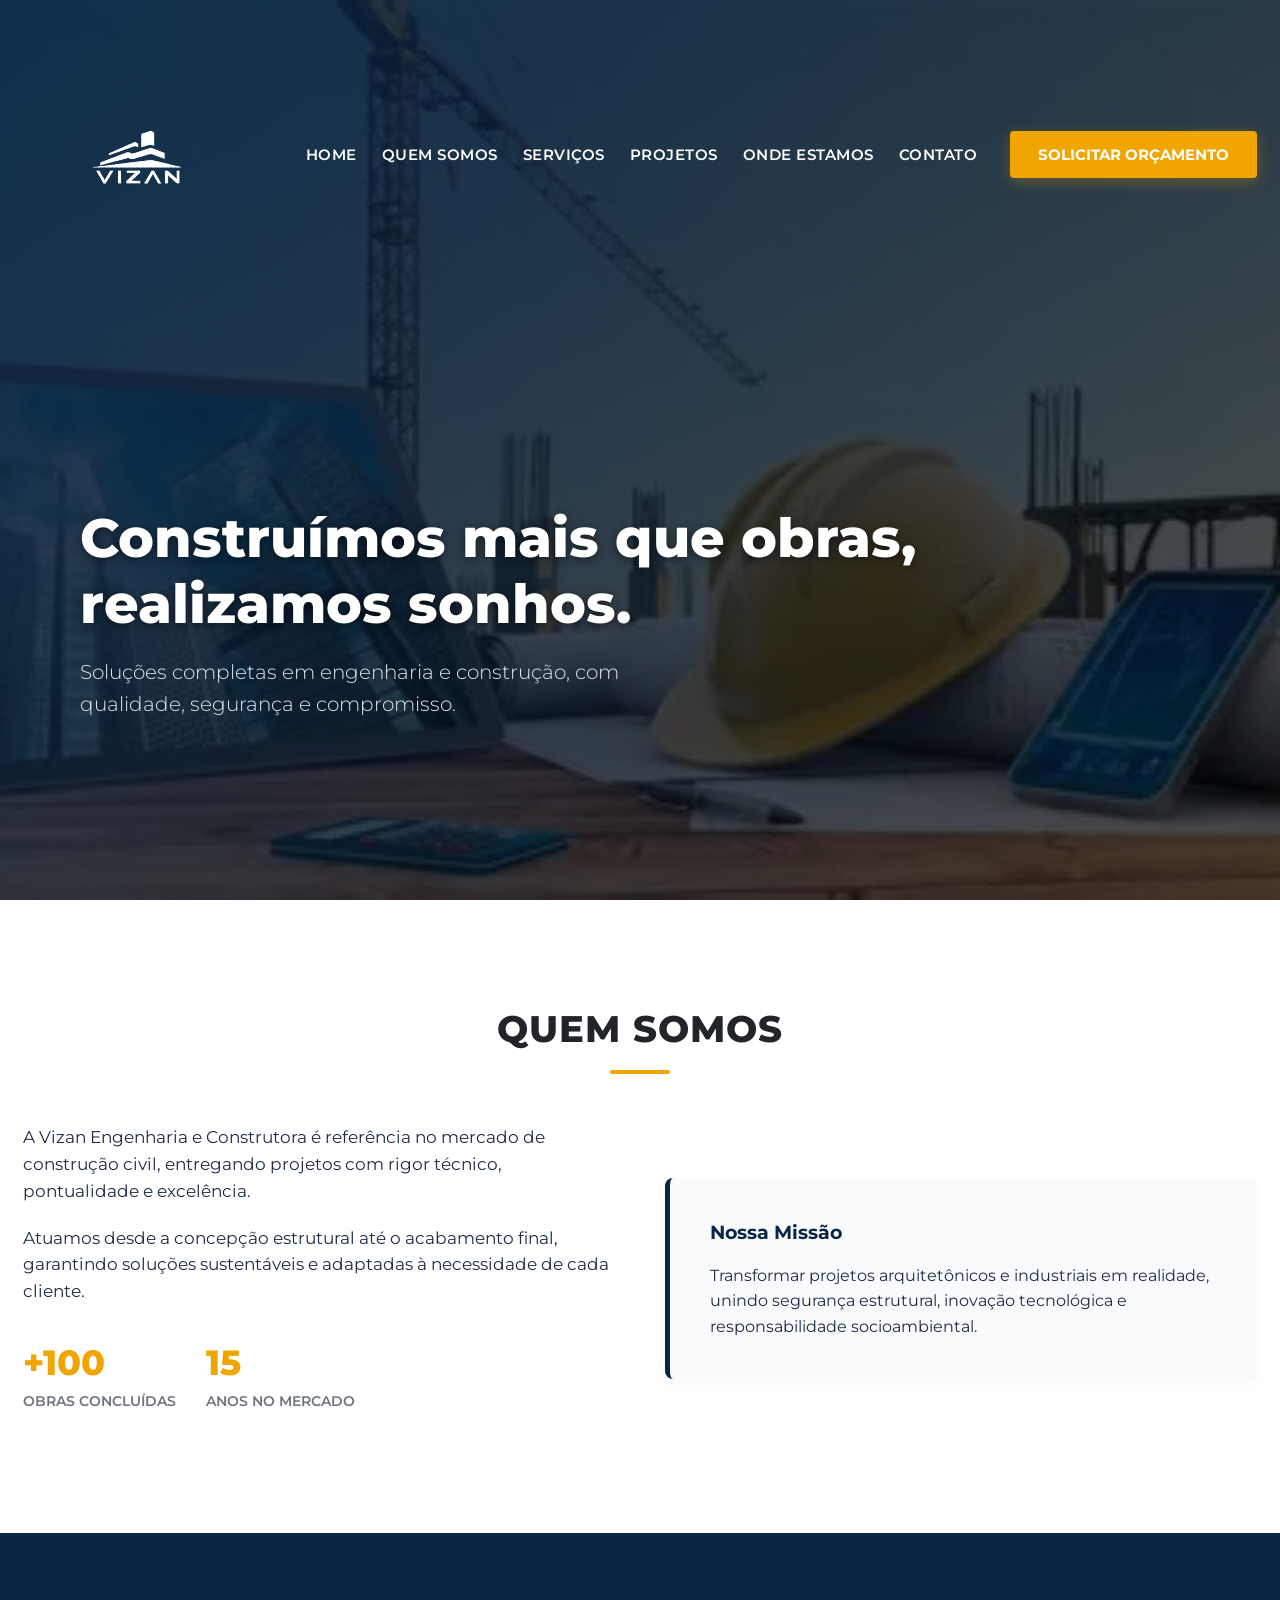
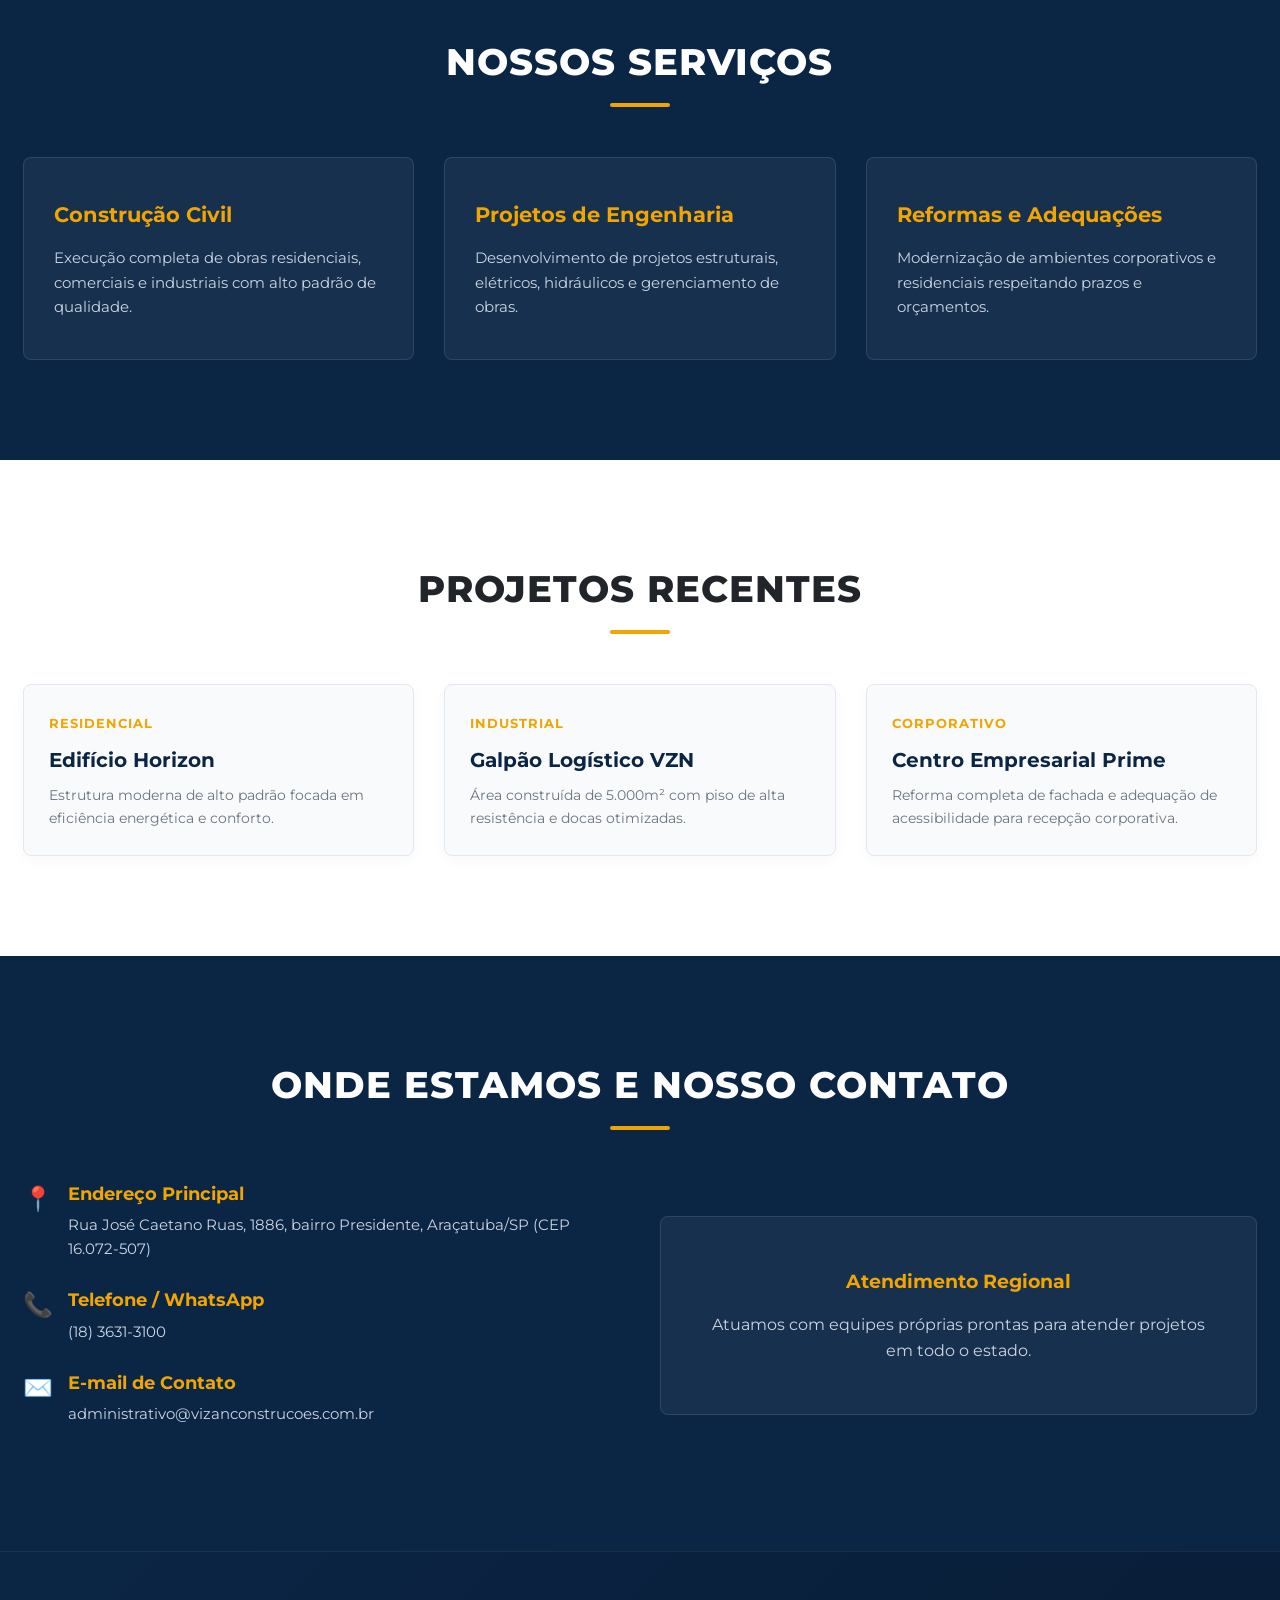
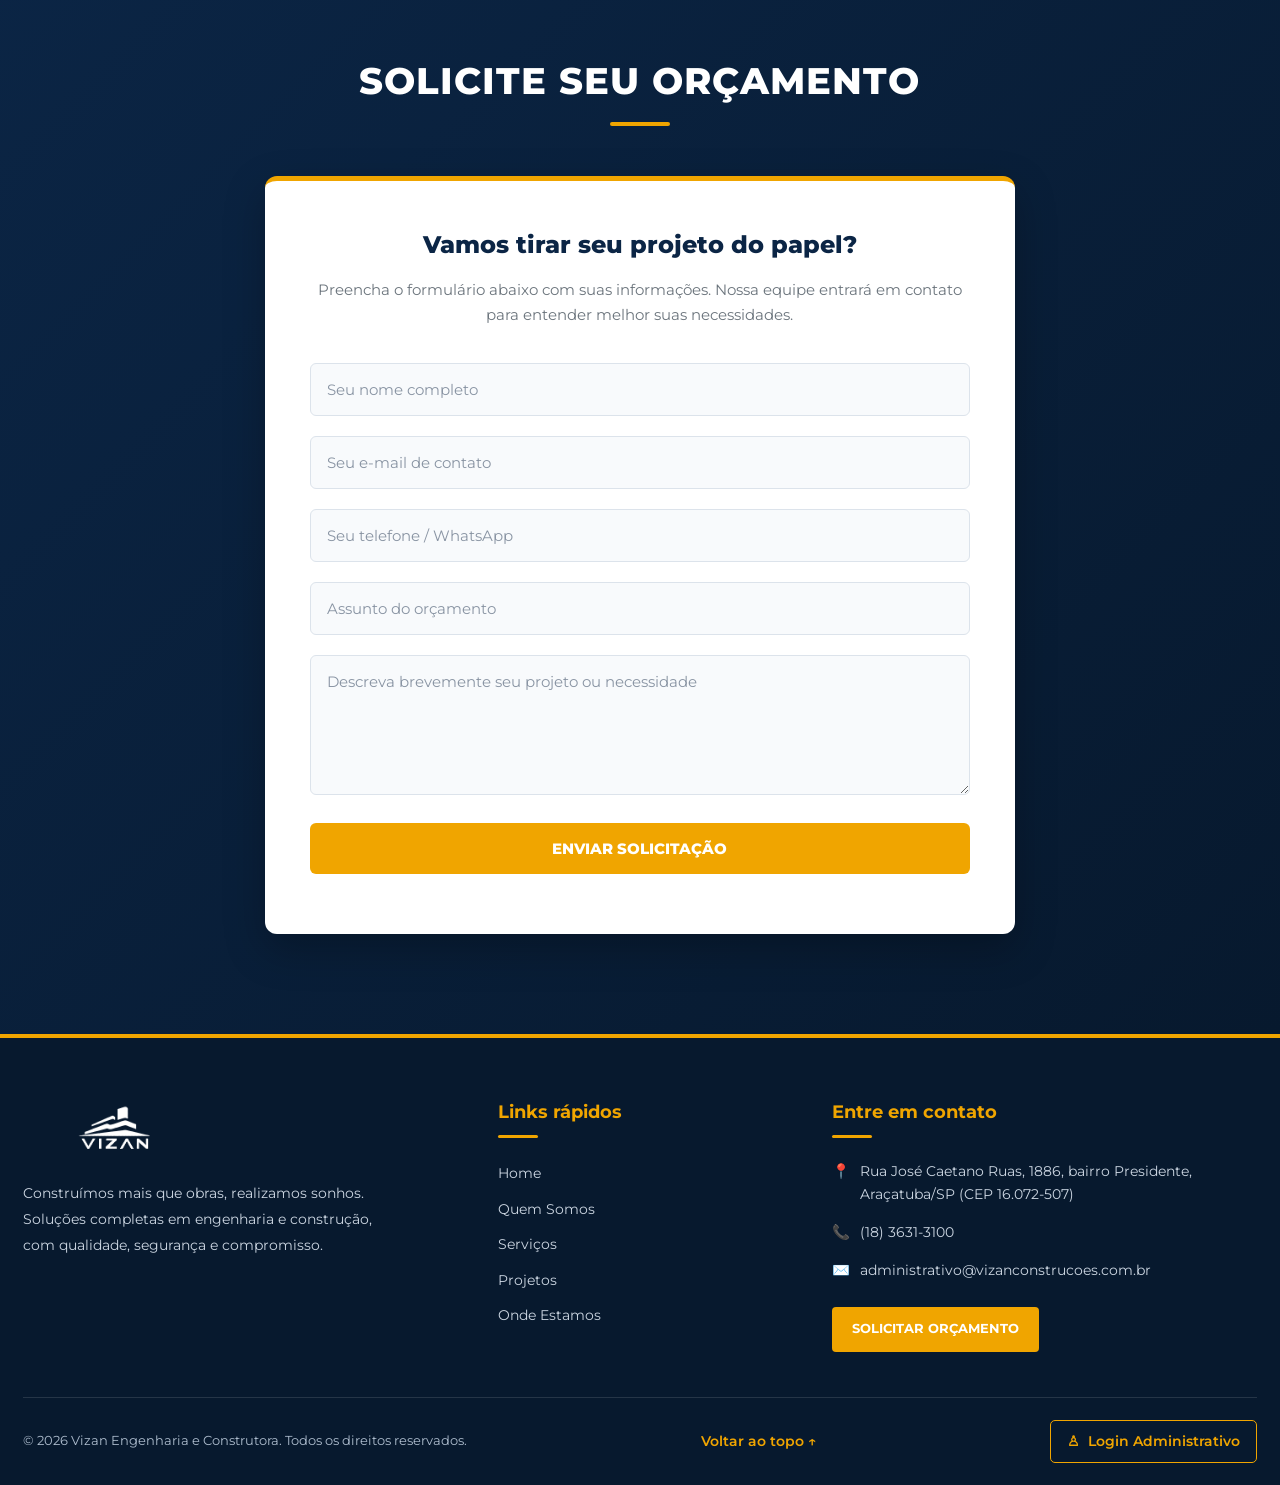
<file: index.html>
<!DOCTYPE html>
<html lang="pt-br">

<head>
    <meta charset="UTF-8">
    <meta name="viewport" content="width=device-width, initial-scale=1.0">

    <link rel="preconnect" href="https://fonts.googleapis.com">
    <link rel="preconnect" href="https://fonts.gstatic.com" crossorigin>
    <link href="https://fonts.googleapis.com/css2?family=Montserrat:ital,wght@0,100..900;1,100..900&display=swap" rel="stylesheet">

    <link rel="stylesheet" href="vizane.css">
    <title>Vizan Engenharia e Construtora</title>
</head>

<body>

    <!-- PRIMEIRA TELA (HOME) -->
    <section class="inicio" id="home">
        <img class="imagem-fundo" src="OIP.webp" alt="Obra de engenharia">
        <div class="degrade"></div>

        
<header>
    <div class="interface">
        <div class="logo">
            <a href="#home">
                <img src="VIZAN.jpg.png" alt="Logo Vizan Engenharia">
            </a>
        </div>

        <input type="checkbox" id="menu">
        <label for="menu" class="menu-icon" aria-label="Abrir ou fechar menu">☰</label>

        <nav class="menu-desktop">
            <ul>
                <li><a href="#home">Home</a></li>
                <li><a href="#quem-somos">Quem Somos</a></li>
                <li><a href="#servicos">Serviços</a></li>
                <li><a href="#projetos">Projetos</a></li>
                <li><a href="#onde-estamos">Onde estamos</a></li>
                <li><a href="#onde-estamos">Contato</a></li>

                <li class="orcamento-mobile">
            <a href="#contato">Solicitar Orçamento</a>
        </li>
    </ul>
</nav>

        <div class="btn-solicitarorc">
    <a href="#contato">
        <button type="button">Solicitar Orçamento</button>
    </a>
</div>
    </div>
</header>

        <div class="conteudo">
            <h1>Construímos mais que obras,<br>realizamos sonhos.</h1>
            <p>Soluções completas em engenharia e construção, com qualidade, segurança e compromisso.</p>
        </div>
    </section>

    <!-- CONTEÚDO PRINCIPAL -->
    <main>

        <!-- SEÇÃO QUEM SOMOS -->
        <section id="quem-somos">
            <div class="interface">
                <div class="titulo-secao">
                    <h2>Quem Somos</h2>
                </div>
                <div class="quem-somos-grid">
                    <div class="quem-somos-texto">
                        <p>A Vizan Engenharia e Construtora é referência no mercado de construção civil, entregando projetos com rigor técnico, pontualidade e excelência.</p>
                        <p>Atuamos desde a concepção estrutural até o acabamento final, garantindo soluções sustentáveis e adaptadas à necessidade de cada cliente.</p>
                        <div class="estatisticas">
                            <div class="estatistica-item">
                                <h3>+100</h3>
                                <p>Obras Concluídas</p>
                            </div>
                            <div class="estatistica-item">
                                <h3>15</h3>
                                <p>Anos no Mercado</p>
                            </div>
                        </div>
                    </div>
                    <div class="quem-somos-card">
                        <h3>Nossa Missão</h3>
                        <p>Transformar projetos arquitetônicos e industriais em realidade, unindo segurança estrutural, inovação tecnológica e responsabilidade socioambiental.</p>
                    </div>
                </div>
            </div>
        </section>

        <!-- SEÇÃO SERVIÇOS -->
        <section id="servicos">
            <div class="interface">
                <div class="titulo-secao">
                    <h2>Nossos Serviços</h2>
                </div>
                <div class="servicos-grid">
                    <div class="servico-card">
                        
                        <h3>Construção Civil</h3>
                        <p>Execução completa de obras residenciais, comerciais e industriais com alto padrão de qualidade.</p>
                    </div>
                    <div class="servico-card">
                      
                        <h3>Projetos de Engenharia</h3>
                        <p>Desenvolvimento de projetos estruturais, elétricos, hidráulicos e gerenciamento de obras.</p>
                    </div>
                    <div class="servico-card">
                        
                        <h3>Reformas e Adequações</h3>
                        <p>Modernização de ambientes corporativos e residenciais respeitando prazos e orçamentos.</p>
                    </div>
                </div>
            </div>
        </section>

        <!-- SEÇÃO PROJETOS -->
        <section id="projetos">
            <div class="interface">
                <div class="titulo-secao">
                    <h2>Projetos Recentes</h2>
                </div>
                <div class="projetos-grid">
                    <div class="projeto-card">
                        <div class="projeto-info">
                            <span>Residencial</span>
                            <h3>Edifício Horizon</h3>
                            <p>Estrutura moderna de alto padrão focada em eficiência energética e conforto.</p>
                        </div>
                    </div>
                    <div class="projeto-card">
                        <div class="projeto-info">
                            <span>Industrial</span>
                            <h3>Galpão Logístico VZN</h3>
                            <p>Área construída de 5.000m² com piso de alta resistência e docas otimizadas.</p>
                        </div>
                    </div>
                    <div class="projeto-card">
                        <div class="projeto-info">
                            <span>Corporativo</span>
                            <h3>Centro Empresarial Prime</h3>
                            <p>Reforma completa de fachada e adequação de acessibilidade para recepção corporativa.</p>
                        </div>
                    </div>
                </div>
            </div>
        </section>

        <!-- SEÇÃO ONDE ESTAMOS -->
        <section id="onde-estamos">
            <div class="interface">
                <div class="titulo-secao">
                    <h2>Onde Estamos e nosso Contato</h2>
                </div>
                <div class="onde-estamos-grid">
                    <div>
                        <div class="info-item">
                            <span>📍</span>
                            <div>
                                <h4>Endereço Principal</h4>
                                <p> Rua José Caetano Ruas, 1886, bairro Presidente, Araçatuba/SP (CEP 16.072-507)</p>
                            </div>
                        </div>
                        <div class="info-item">
                            <span>📞</span>
                            <div>
                                <h4>Telefone / WhatsApp</h4>
                                <p> (18) 3631-3100</p>
                            </div>
                        </div>
                        <div class="info-item">
                            <span>✉️</span>
                            <div>
                                <h4>E-mail de Contato</h4>
                                <p> administrativo@vizanconstrucoes.com.br</p>
                            </div>
                        </div>
                    </div>
                    <div class="mapa-box">
                        <h3>Atendimento Regional</h3>
                        <p>Atuamos com equipes próprias prontas para atender projetos em todo o estado.</p>
                    </div>
                </div>
            </div>
        </section>

        <!-- SEÇÃO CONTATO -->
      

<!-- SEÇÃO CONTATO E ORÇAMENTO -->
<section id="contato">

    <div class="interface">

        <div class="titulo-secao">
            <h2>Solicite seu Orçamento</h2>
        </div>

        <div class="contato-form-container">

            <div class="contato-descricao">
                <h3>Vamos tirar seu projeto do papel?</h3>
                <p>
                    Preencha o formulário abaixo com suas informações.
                    Nossa equipe entrará em contato para entender melhor
                    suas necessidades.
                </p>
            </div>

            <form action="receber_orcamento.php"
                  method="POST"
                  id="formOrcamento">

                <div class="form-grupo">
                    <input
                        type="text"
                        name="nome"
                        placeholder="Seu nome completo"
                        required
                    >
                </div>

                <div class="form-grupo">
                    <input
                        type="email"
                        name="email"
                        placeholder="Seu e-mail de contato"
                        required
                    >
                </div>

                <div class="form-grupo">
                    <input
                        type="tel"
                        name="telefone"
                        placeholder="Seu telefone / WhatsApp"
                    >
                </div>

                <div class="form-grupo">
                    <input
                        type="text"
                        name="assunto"
                        placeholder="Assunto do orçamento"
                        required
                    >
                </div>

                <div class="form-grupo">
                    <textarea
                        name="mensagem"
                        placeholder="Descreva brevemente seu projeto ou necessidade"
                        required
                    ></textarea>
                </div>

                <button type="submit" class="btn-enviar">
                    Enviar Solicitação
                </button>

                <p id="retornoOrcamento"></p>

            </form>

        </div>

    </div>

</section>


    </main>

     <!-- RODAPÉ -->
    <footer class="rodape">
        <div class="interface">

            <div class="rodape-conteudo">

                <!-- LOGO E DESCRIÇÃO -->
                <div class="rodape-marca">
                    <a href="#home" class="rodape-logo">
                        <img src="VIZAN.jpg.png" alt="Logo Vizan Engenharia">
                    </a>

                    <p>
                        Construímos mais que obras, realizamos sonhos.
                        Soluções completas em engenharia e construção,
                        com qualidade, segurança e compromisso.
                    </p>
                </div>

                <!-- LINKS RÁPIDOS -->
                <div class="rodape-links">
                    <h3>Links rápidos</h3>
                    <ul>
                        <li><a href="#home">Home</a></li>
                        <li><a href="#quem-somos">Quem Somos</a></li>
                        <li><a href="#servicos">Serviços</a></li>
                        <li><a href="#projetos">Projetos</a></li>
                        <li><a href="#onde-estamos">Onde Estamos</a></li>
                    </ul>
                </div>

                <!-- CONTATO -->
                <div class="rodape-contato">
                    <h3>Entre em contato</h3>

                    <p>
                        <span>📍</span>
                     Rua José Caetano Ruas, 1886, bairro Presidente, Araçatuba/SP (CEP 16.072-507)
                    </p>

                    <p>
                        <span>📞</span>
                       (18) 3631-3100
                    </p>

                    <p>
                        <span>✉️</span>
                        <a href="mailto:administrativo@vizanconstrucoes.com.br">
                          administrativo@vizanconstrucoes.com.br
                        </a>
                    </p>

                    <a href="#contato" class="rodape-botao">
                        Solicitar orçamento
                    </a>
                </div>

            </div>

            <!-- DIREITOS AUTORAIS -->
            <div class="rodape-final">
                <p>
                    &copy; 2026 Vizan Engenharia e Construtora.
                    Todos os direitos reservados.
                </p>

                <a href="#home">Voltar ao topo ↑</a>

                <a href="vizanelogin.html" class="rodape-login">
            <span aria-hidden="true">♙</span>
            Login Administrativo
        </a>
            </div>

        </div>
    </footer>

<script src="vizane.script.js"></script>
</body>

</html>
</file>
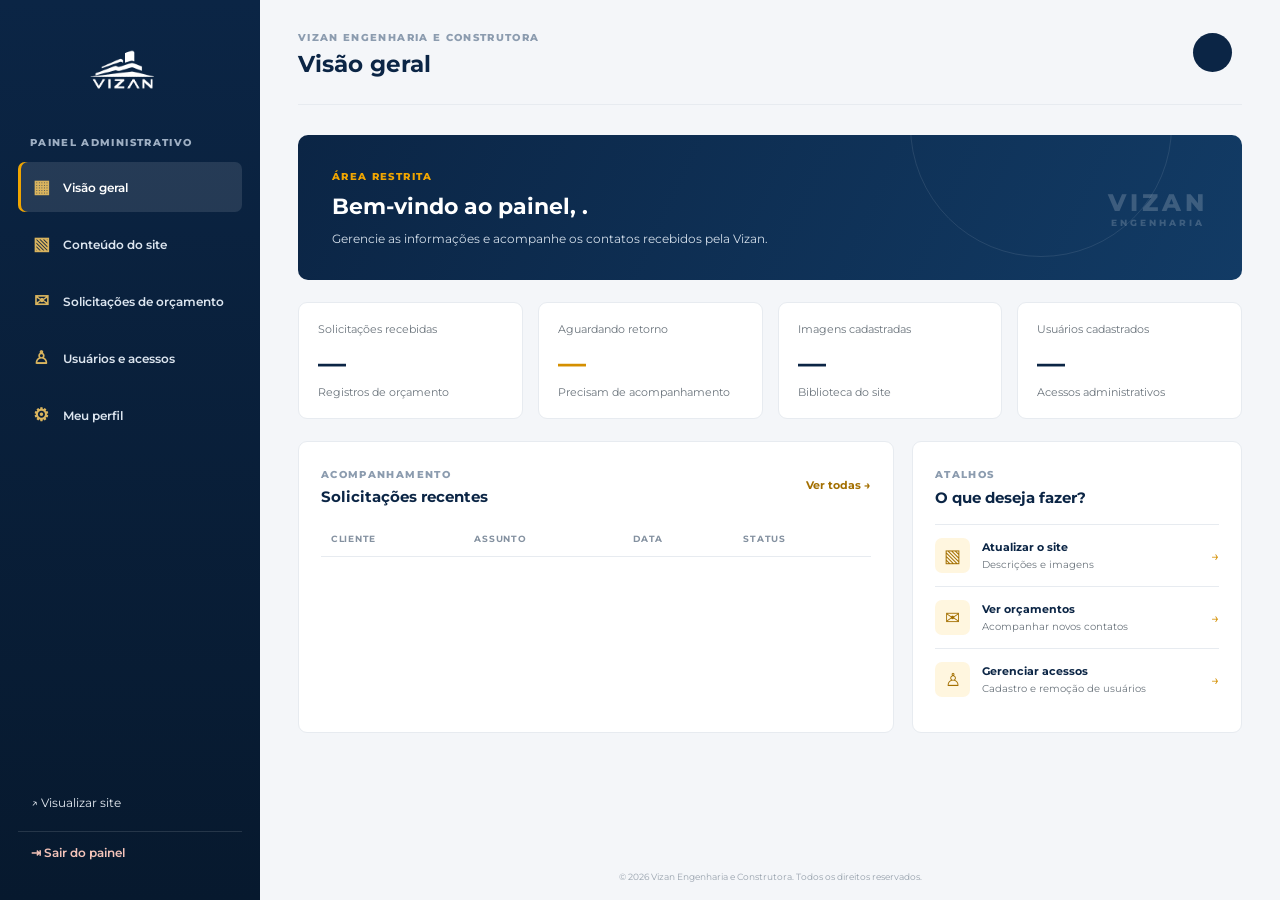
<file: dashboard.html>
<!DOCTYPE html>
<html lang="pt-BR">
<head>
<meta charset="UTF-8">
<meta name="viewport" content="width=device-width, initial-scale=1.0">
<title>Painel Administrativo | Vizan Engenharia</title>
<link rel="preconnect" href="https://fonts.googleapis.com">
<link rel="preconnect" href="https://fonts.gstatic.com" crossorigin>
<link href="https://fonts.googleapis.com/css2?family=Montserrat:wght@400;500;600;700;800&display=swap" rel="stylesheet">
<link rel="stylesheet" href="dashboard.css">
</head>
<body>
<div class="layout">
  <aside class="sidebar" id="sidebar">
    <a class="brand" href="vizane.html"><img src="VIZAN.jpg.png" alt="Vizan Engenharia"></a>
    <div class="side-caption">PAINEL ADMINISTRATIVO</div>
    <nav class="menu">
      <button class="nav-link active" data-page="inicio"><span>▦</span> Visão geral</button>
      <button class="nav-link" data-page="conteudo"><span>▧</span> Conteúdo do site</button>
      <button class="nav-link" data-page="orcamentos"><span>✉</span> Solicitações de orçamento</button>
      <button class="nav-link" data-page="usuarios"><span>♙</span> Usuários e acessos</button>
      <button class="nav-link" data-page="perfil"><span>⚙</span> Meu perfil</button>
    </nav>
    <div class="sidebar-bottom">
      <a href="vizane.html" class="site-link">↗ Visualizar site</a>
      <a class="logout" href="logout.php">⇥ Sair do painel</a>
    </div>
  </aside>
  <main class="main">
    <header class="topbar">
      <button class="mobile-menu" id="mobileMenu" aria-label="Abrir menu">☰</button>
      <div><span class="eyebrow">VIZAN ENGENHARIA E CONSTRUTORA</span><h1 id="pageTitle">Visão geral</h1></div>
      <div class="admin-mini"><div class="avatar"><?= strtoupper(mb_substr($nome,0,1)) ?></div><div><strong><?= $nome ?></strong><small><?= $tipo ?></small></div></div>
    </header>
    <section class="page active" id="page-inicio">
      <div class="welcome"><div><span class="eyebrow gold">ÁREA RESTRITA</span><h2>Bem-vindo ao painel, <?= $nome ?>.</h2><p>Gerencie as informações e acompanhe os contatos recebidos pela Vizan.</p></div><div class="welcome-mark">VIZAN <span>ENGENHARIA</span></div></div>
      <div class="stats">
        <article class="stat-card"><span>Solicitações recebidas</span><strong id="statTotal">—</strong><small>Registros de orçamento</small></article>
        <article class="stat-card"><span>Aguardando retorno</span><strong class="gold-number" id="statPending">—</strong><small>Precisam de acompanhamento</small></article>
        <article class="stat-card"><span>Imagens cadastradas</span><strong id="statImages">—</strong><small>Biblioteca do site</small></article>
        <article class="stat-card"><span>Usuários cadastrados</span><strong id="statUsers">—</strong><small>Acessos administrativos</small></article>
      </div>
      <div class="content-grid">
        <article class="panel"><div class="panel-heading"><div><span class="eyebrow">ACOMPANHAMENTO</span><h3>Solicitações recentes</h3></div><button class="text-action" data-go="orcamentos">Ver todas →</button></div>
          <div class="table-wrap"><table><thead><tr><th>Cliente</th><th>Assunto</th><th>Data</th><th>Status</th></tr></thead><tbody id="recentQuotes"></tbody></table></div>
        </article>
        <article class="panel quick-panel"><span class="eyebrow">ATALHOS</span><h3>O que deseja fazer?</h3>
          <button class="quick-action" data-go="conteudo"><span>▧</span><div><b>Atualizar o site</b><small>Descrições e imagens</small></div><i>→</i></button>
          <button class="quick-action" data-go="orcamentos"><span>✉</span><div><b>Ver orçamentos</b><small>Acompanhar novos contatos</small></div><i>→</i></button>
          <button class="quick-action" data-go="usuarios"><span>♙</span><div><b>Gerenciar acessos</b><small>Cadastro e remoção de usuários</small></div><i>→</i></button>
        </article>
      </div>
    </section>
    <section class="page" id="page-conteudo">
      <div class="section-intro"><div><span class="eyebrow">SITE INSTITUCIONAL</span><h2>Conteúdo do site</h2><p>Edite textos e organize as imagens exibidas nas páginas da Vizan.</p></div></div>
      <div class="content-editor">
        <article class="panel"><h3>Editar descrição</h3><form id="descriptionForm">
          <label for="sectionSelect">Seção do site</label><select id="sectionSelect"><option>Quem Somos</option><option>Serviços</option><option>Projetos</option><option>Onde Estamos</option></select>
          <label for="descriptionText">Texto / descrição</label><textarea id="descriptionText" rows="6" required></textarea>
          <button class="primary-btn" type="submit">Salvar alteração</button><p class="form-feedback" id="descriptionFeedback"></p>
        </form></article>
        <article class="panel"><h3>Adicionar imagem</h3><form id="imageForm">
          <label class="upload-area" for="imageFile"><span class="upload-icon">＋</span><b>Escolher imagem</b><small>JPG, PNG ou WEBP</small><input type="file" id="imageFile" accept="image/png,image/jpeg,image/webp" required></label>
          <label for="imageAlt">Descrição da imagem</label><input id="imageAlt" required>
          <button class="primary-btn" type="submit">Enviar imagem</button><p class="form-feedback" id="imageFeedback"></p>
        </form></article>
      </div>
      <article class="panel"><h3>Imagens cadastradas</h3><div class="image-list" id="imageList"></div></article>
    </section>
    <section class="page" id="page-orcamentos">
      <div class="section-intro"><div><span class="eyebrow">RELACIONAMENTO COM CLIENTES</span><h2>Solicitações de orçamento</h2><p>Pedidos enviados pelo formulário do site.</p></div></div>
      <article class="panel"><div class="filters"><input type="search" id="quoteSearch" placeholder="Buscar cliente, e-mail ou assunto"><select id="quoteFilter"><option value="">Todos os status</option><option>Pendente</option><option>Em análise</option><option>Respondido</option></select></div>
      <div class="table-wrap"><table><thead><tr><th>Cliente / contato</th><th>Assunto</th><th>Data</th><th>Status</th><th>Ação</th></tr></thead><tbody id="quotesTable"></tbody></table></div></article>
    </section>
    <section class="page" id="page-usuarios">
      <div class="section-intro"><div><span class="eyebrow">CONTROLE DE ACESSO</span><h2>Usuários e acessos</h2><p>Gerencie os usuários autorizados a acessar a área administrativa.</p></div></div>
      <div class="user-layout">
        <article class="panel"><h3>Usuários cadastrados</h3><div class="table-wrap"><table><thead><tr><th>Nome</th><th>Login</th><th>Perfil</th><th>Ação</th></tr></thead><tbody id="usersTable"></tbody></table></div></article>
        <article class="panel"><h3>Cadastrar usuário</h3><form id="userForm">
          <label for="newUserName">Nome</label><input id="newUserName" required>
          <label for="newUserLogin">Login</label><input id="newUserLogin" required>
          <label for="newUserEmail">E-mail</label><input id="newUserEmail" type="email" required>
          <label for="newUserPassword">Senha inicial</label><input id="newUserPassword" type="password" minlength="8" required>
          <label for="newUserRole">Nível de acesso</label><select id="newUserRole"><option>Editor</option><option>Administrador</option></select>
          <button class="primary-btn" type="submit">Cadastrar usuário</button><p class="form-feedback" id="userFeedback"></p>
        </form></article>
      </div>
    </section>
    <section class="page" id="page-perfil">
      <div class="section-intro"><div><span class="eyebrow">CONFIGURAÇÕES PESSOAIS</span><h2>Meu perfil</h2><p>Atualize as informações básicas da sua conta.</p></div></div>
      <article class="panel profile-panel"><div class="profile-heading"><div class="profile-avatar"><?= strtoupper(mb_substr($nome,0,1)) ?></div><div><h3><?= $nome ?></h3><p class="muted"><?= $tipo ?></p></div></div>
        <form id="profileForm" class="profile-form"><label for="profileName">Nome</label><input id="profileName" value="<?= $nome ?>" required><label for="profileEmail">E-mail</label><input id="profileEmail" type="email" value="<?= htmlspecialchars($_SESSION["usuario_email"] ?? "",ENT_QUOTES,"UTF-8") ?>" required><button class="primary-btn" type="submit">Salvar perfil</button><p class="form-feedback" id="profileFeedback"></p></form>
      </article>
    </section>
    <footer class="main-footer">© 2026 Vizan Engenharia e Construtora. Todos os direitos reservados.</footer>
  </main>
</div>
<script src="dashboard-api.js"></script>
</body></html>
</file>
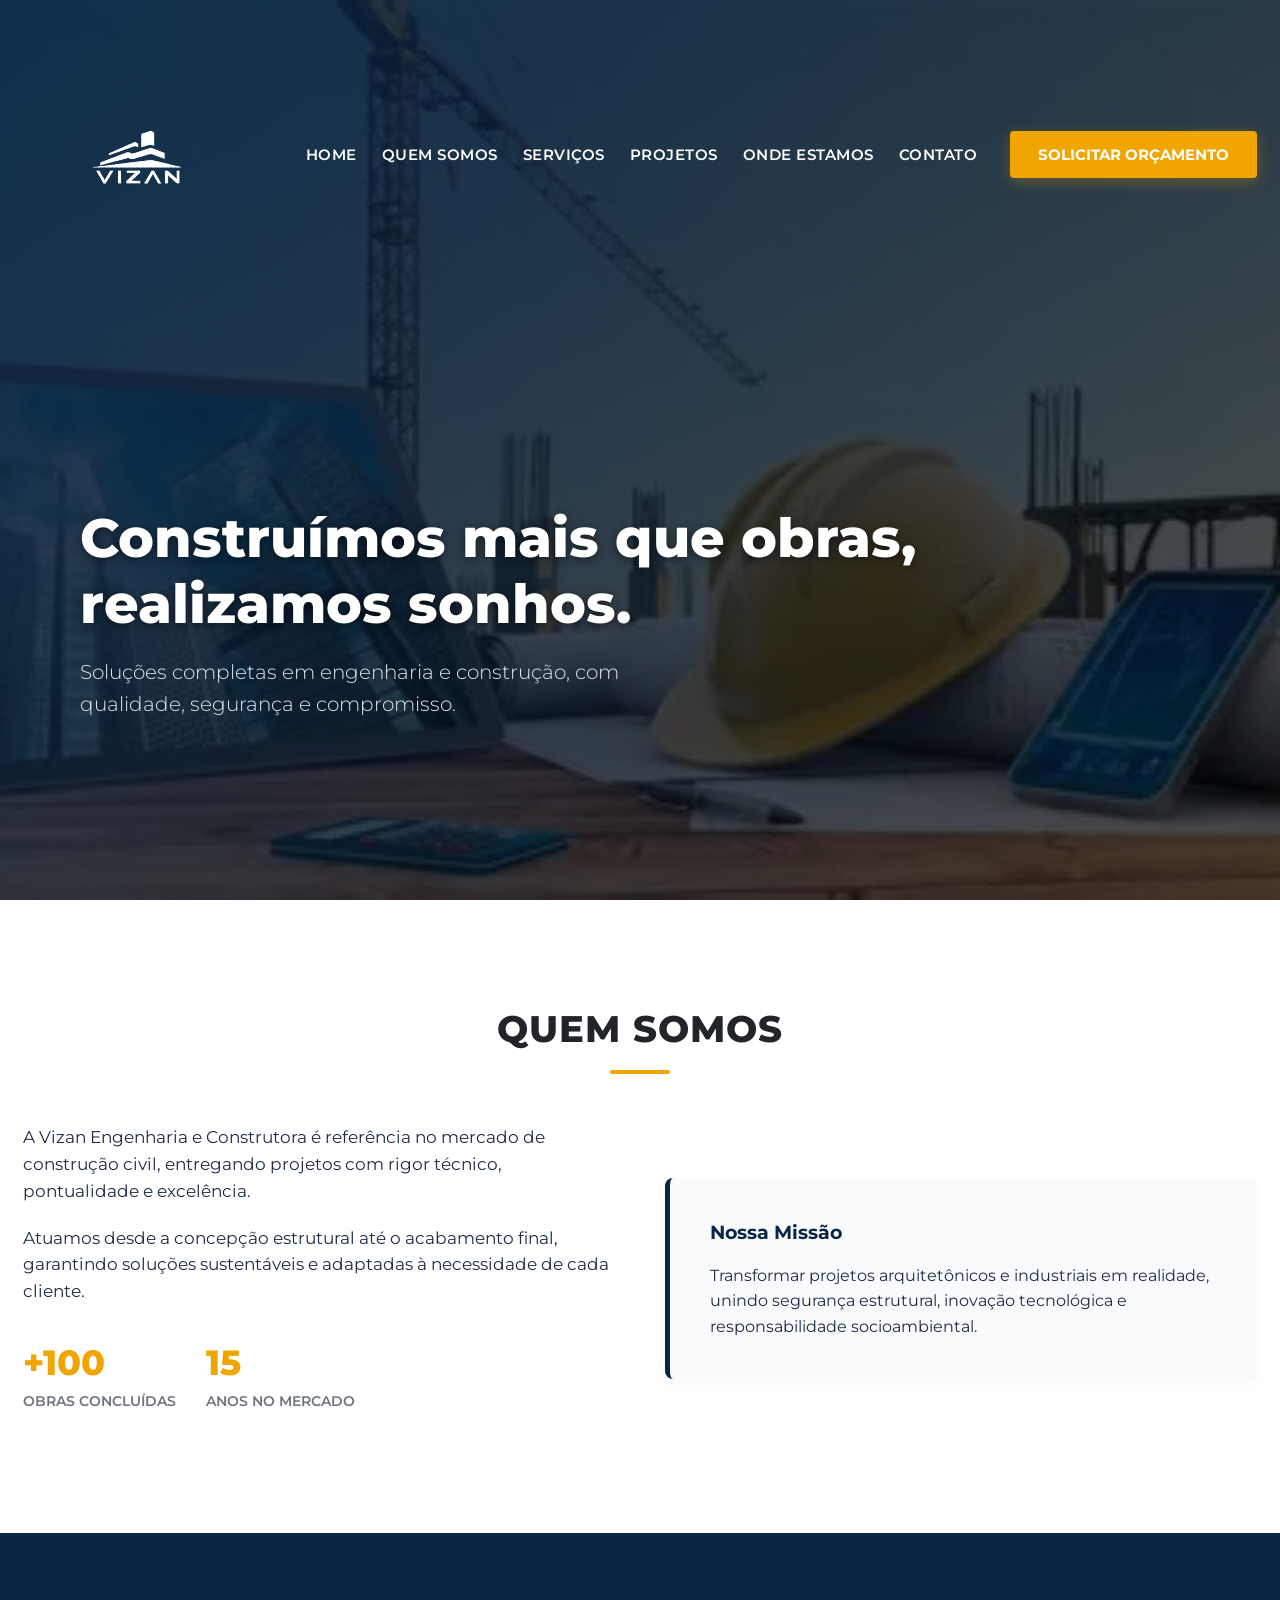
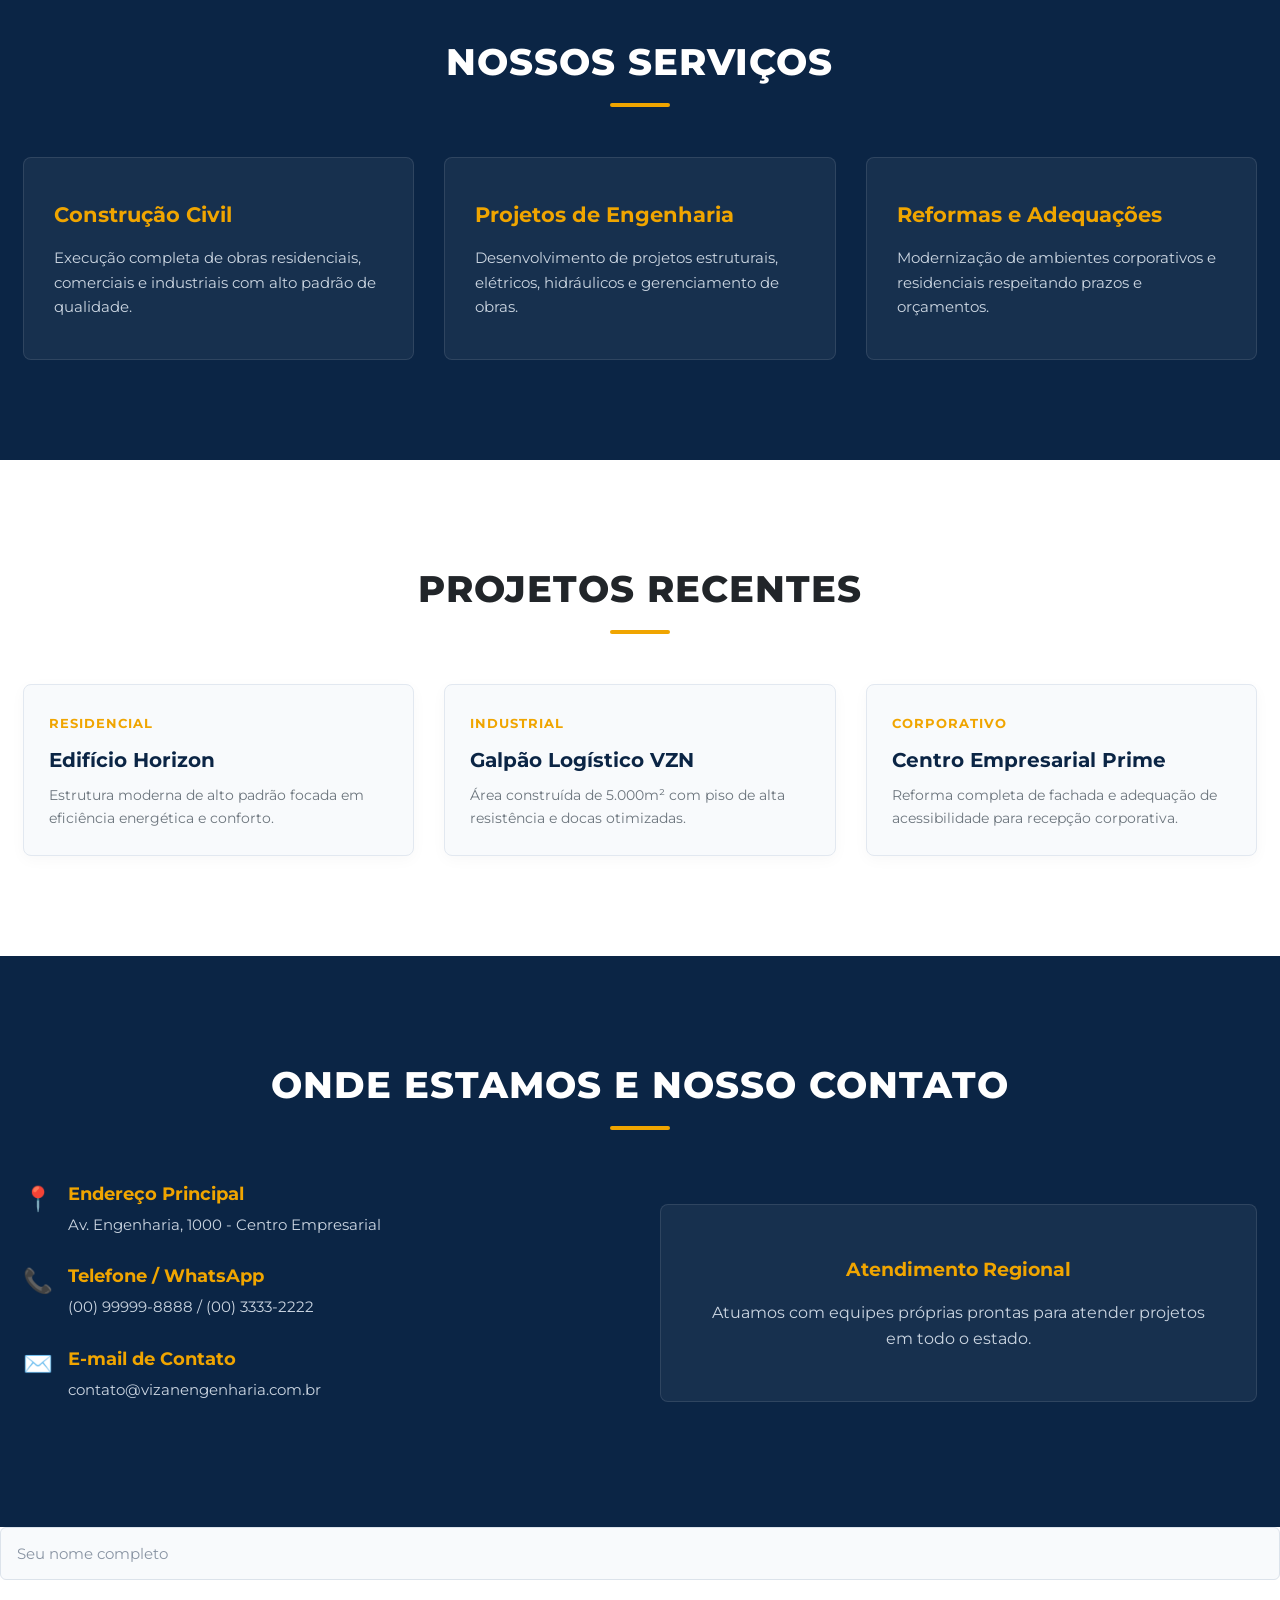
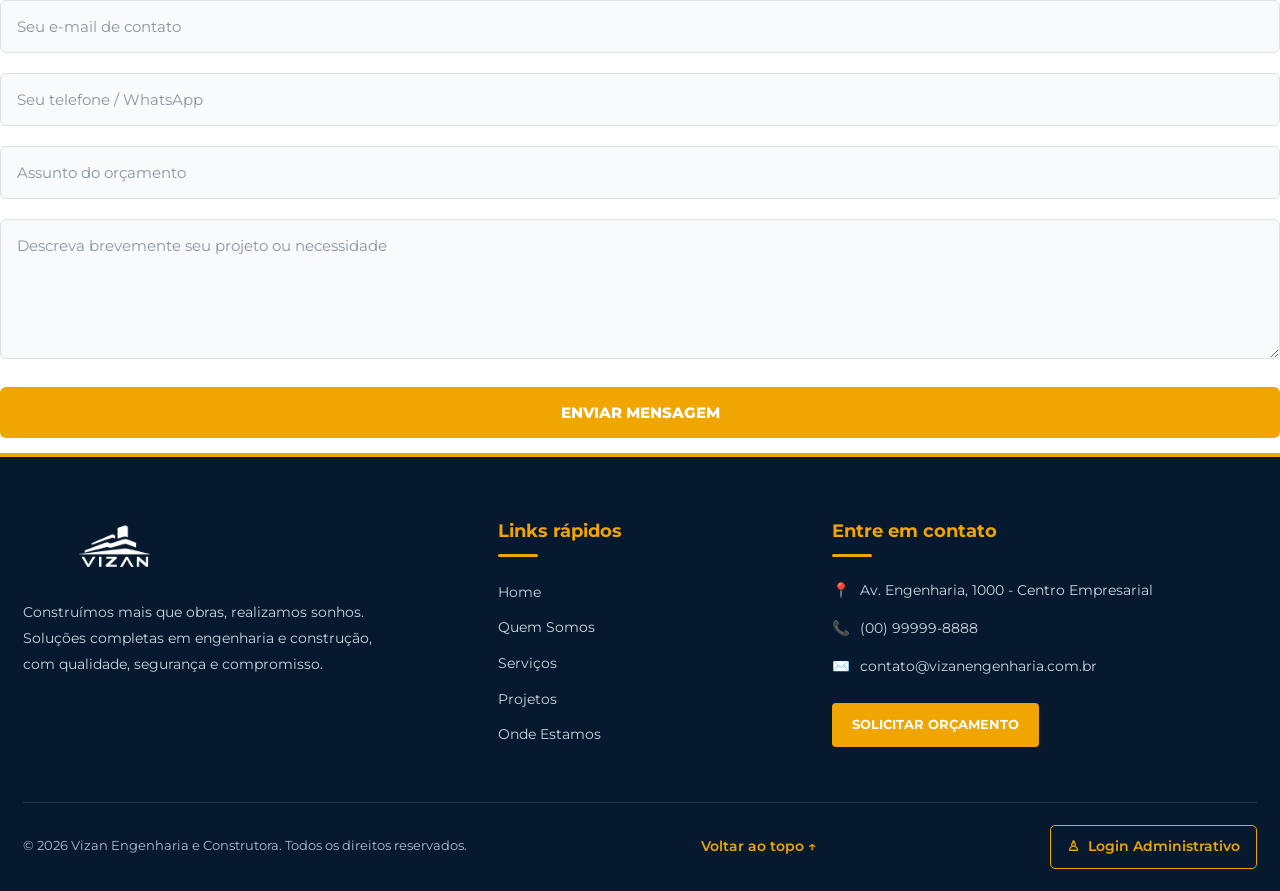
<file: vizane.html>
<!DOCTYPE html>
<html lang="pt-br">

<head>
    <meta charset="UTF-8">
    <meta name="viewport" content="width=device-width, initial-scale=1.0">

    <link rel="preconnect" href="https://fonts.googleapis.com">
    <link rel="preconnect" href="https://fonts.gstatic.com" crossorigin>
    <link href="https://fonts.googleapis.com/css2?family=Montserrat:ital,wght@0,100..900;1,100..900&display=swap" rel="stylesheet">

    <link rel="stylesheet" href="vizane.css">
    <title>Vizan Engenharia e Construtora</title>
</head>

<body>

    <!-- PRIMEIRA TELA (HOME) -->
    <section class="inicio" id="home">
        <img class="imagem-fundo" src="OIP.webp" alt="Obra de engenharia">
        <div class="degrade"></div>

        
<header>
    <div class="interface">
        <div class="logo">
            <a href="#home">
                <img src="VIZAN.jpg.png" alt="Logo Vizan Engenharia">
            </a>
        </div>

        <input type="checkbox" id="menu">
        <label for="menu" class="menu-icon" aria-label="Abrir ou fechar menu">☰</label>

        <nav class="menu-desktop">
            <ul>
                <li><a href="#home">Home</a></li>
                <li><a href="#quem-somos">Quem Somos</a></li>
                <li><a href="#servicos">Serviços</a></li>
                <li><a href="#projetos">Projetos</a></li>
                <li><a href="#onde-estamos">Onde estamos</a></li>
                <li><a href="#onde-estamos">Contato</a></li>

                <li class="orcamento-mobile">
            <a href="#contato">Solicitar Orçamento</a>
        </li>
    </ul>
</nav>

        <div class="btn-solicitarorc">
    <a href="#contato">
        <button type="button">Solicitar Orçamento</button>
    </a>
</div>
    </div>
</header>

        <div class="conteudo">
            <h1>Construímos mais que obras,<br>realizamos sonhos.</h1>
            <p>Soluções completas em engenharia e construção, com qualidade, segurança e compromisso.</p>
        </div>
    </section>

    <!-- CONTEÚDO PRINCIPAL -->
    <main>

        <!-- SEÇÃO QUEM SOMOS -->
        <section id="quem-somos">
            <div class="interface">
                <div class="titulo-secao">
                    <h2>Quem Somos</h2>
                </div>
                <div class="quem-somos-grid">
                    <div class="quem-somos-texto">
                        <p>A Vizan Engenharia e Construtora é referência no mercado de construção civil, entregando projetos com rigor técnico, pontualidade e excelência.</p>
                        <p>Atuamos desde a concepção estrutural até o acabamento final, garantindo soluções sustentáveis e adaptadas à necessidade de cada cliente.</p>
                        <div class="estatisticas">
                            <div class="estatistica-item">
                                <h3>+100</h3>
                                <p>Obras Concluídas</p>
                            </div>
                            <div class="estatistica-item">
                                <h3>15</h3>
                                <p>Anos no Mercado</p>
                            </div>
                        </div>
                    </div>
                    <div class="quem-somos-card">
                        <h3>Nossa Missão</h3>
                        <p>Transformar projetos arquitetônicos e industriais em realidade, unindo segurança estrutural, inovação tecnológica e responsabilidade socioambiental.</p>
                    </div>
                </div>
            </div>
        </section>

        <!-- SEÇÃO SERVIÇOS -->
        <section id="servicos">
            <div class="interface">
                <div class="titulo-secao">
                    <h2>Nossos Serviços</h2>
                </div>
                <div class="servicos-grid">
                    <div class="servico-card">
                        
                        <h3>Construção Civil</h3>
                        <p>Execução completa de obras residenciais, comerciais e industriais com alto padrão de qualidade.</p>
                    </div>
                    <div class="servico-card">
                      
                        <h3>Projetos de Engenharia</h3>
                        <p>Desenvolvimento de projetos estruturais, elétricos, hidráulicos e gerenciamento de obras.</p>
                    </div>
                    <div class="servico-card">
                        
                        <h3>Reformas e Adequações</h3>
                        <p>Modernização de ambientes corporativos e residenciais respeitando prazos e orçamentos.</p>
                    </div>
                </div>
            </div>
        </section>

        <!-- SEÇÃO PROJETOS -->
        <section id="projetos">
            <div class="interface">
                <div class="titulo-secao">
                    <h2>Projetos Recentes</h2>
                </div>
                <div class="projetos-grid">
                    <div class="projeto-card">
                        <div class="projeto-info">
                            <span>Residencial</span>
                            <h3>Edifício Horizon</h3>
                            <p>Estrutura moderna de alto padrão focada em eficiência energética e conforto.</p>
                        </div>
                    </div>
                    <div class="projeto-card">
                        <div class="projeto-info">
                            <span>Industrial</span>
                            <h3>Galpão Logístico VZN</h3>
                            <p>Área construída de 5.000m² com piso de alta resistência e docas otimizadas.</p>
                        </div>
                    </div>
                    <div class="projeto-card">
                        <div class="projeto-info">
                            <span>Corporativo</span>
                            <h3>Centro Empresarial Prime</h3>
                            <p>Reforma completa de fachada e adequação de acessibilidade para recepção corporativa.</p>
                        </div>
                    </div>
                </div>
            </div>
        </section>

        <!-- SEÇÃO ONDE ESTAMOS -->
        <section id="onde-estamos">
            <div class="interface">
                <div class="titulo-secao">
                    <h2>Onde Estamos e nosso Contato</h2>
                </div>
                <div class="onde-estamos-grid">
                    <div>
                        <div class="info-item">
                            <span>📍</span>
                            <div>
                                <h4>Endereço Principal</h4>
                                <p>Av. Engenharia, 1000 - Centro Empresarial</p>
                            </div>
                        </div>
                        <div class="info-item">
                            <span>📞</span>
                            <div>
                                <h4>Telefone / WhatsApp</h4>
                                <p>(00) 99999-8888 / (00) 3333-2222</p>
                            </div>
                        </div>
                        <div class="info-item">
                            <span>✉️</span>
                            <div>
                                <h4>E-mail de Contato</h4>
                                <p>contato@vizanengenharia.com.br</p>
                            </div>
                        </div>
                    </div>
                    <div class="mapa-box">
                        <h3>Atendimento Regional</h3>
                        <p>Atuamos com equipes próprias prontas para atender projetos em todo o estado.</p>
                    </div>
                </div>
            </div>
        </section>

        <!-- SEÇÃO CONTATO -->
      
<form action="receber_orcamento.php" method="POST" id="formOrcamento">

    <div class="form-grupo">
        <input
            type="text"
            name="nome"
            placeholder="Seu nome completo"
            required
        >
    </div>

    <div class="form-grupo">
        <input
            type="email"
            name="email"
            placeholder="Seu e-mail de contato"
            required
        >
    </div>

    <div class="form-grupo">
        <input
            type="tel"
            name="telefone"
            placeholder="Seu telefone / WhatsApp"
        >
    </div>

    <div class="form-grupo">
        <input
            type="text"
            name="assunto"
            placeholder="Assunto do orçamento"
            required
        >
    </div>

    <div class="form-grupo">
        <textarea
            name="mensagem"
            placeholder="Descreva brevemente seu projeto ou necessidade"
            required
        ></textarea>
    </div>

    <button type="submit" class="btn-enviar">
        Enviar Mensagem
    </button>

    <p id="retornoOrcamento"></p>

</form>


    </main>

     <!-- RODAPÉ -->
    <footer class="rodape">
        <div class="interface">

            <div class="rodape-conteudo">

                <!-- LOGO E DESCRIÇÃO -->
                <div class="rodape-marca">
                    <a href="#home" class="rodape-logo">
                        <img src="VIZAN.jpg.png" alt="Logo Vizan Engenharia">
                    </a>

                    <p>
                        Construímos mais que obras, realizamos sonhos.
                        Soluções completas em engenharia e construção,
                        com qualidade, segurança e compromisso.
                    </p>
                </div>

                <!-- LINKS RÁPIDOS -->
                <div class="rodape-links">
                    <h3>Links rápidos</h3>
                    <ul>
                        <li><a href="#home">Home</a></li>
                        <li><a href="#quem-somos">Quem Somos</a></li>
                        <li><a href="#servicos">Serviços</a></li>
                        <li><a href="#projetos">Projetos</a></li>
                        <li><a href="#onde-estamos">Onde Estamos</a></li>
                    </ul>
                </div>

                <!-- CONTATO -->
                <div class="rodape-contato">
                    <h3>Entre em contato</h3>

                    <p>
                        <span>📍</span>
                        Av. Engenharia, 1000 - Centro Empresarial
                    </p>

                    <p>
                        <span>📞</span>
                        (00) 99999-8888
                    </p>

                    <p>
                        <span>✉️</span>
                        <a href="mailto:contato@vizanengenharia.com.br">
                            contato@vizanengenharia.com.br
                        </a>
                    </p>

                    <a href="#contato" class="rodape-botao">
                        Solicitar orçamento
                    </a>
                </div>

            </div>

            <!-- DIREITOS AUTORAIS -->
            <div class="rodape-final">
                <p>
                    &copy; 2026 Vizan Engenharia e Construtora.
                    Todos os direitos reservados.
                </p>

                <a href="#home">Voltar ao topo ↑</a>

                <a href="vizanelogin.html" class="rodape-login">
            <span aria-hidden="true">♙</span>
            Login Administrativo
        </a>
            </div>

        </div>
    </footer>

<script src="vizane.script.js"></script>
</body>

</html>
</file>
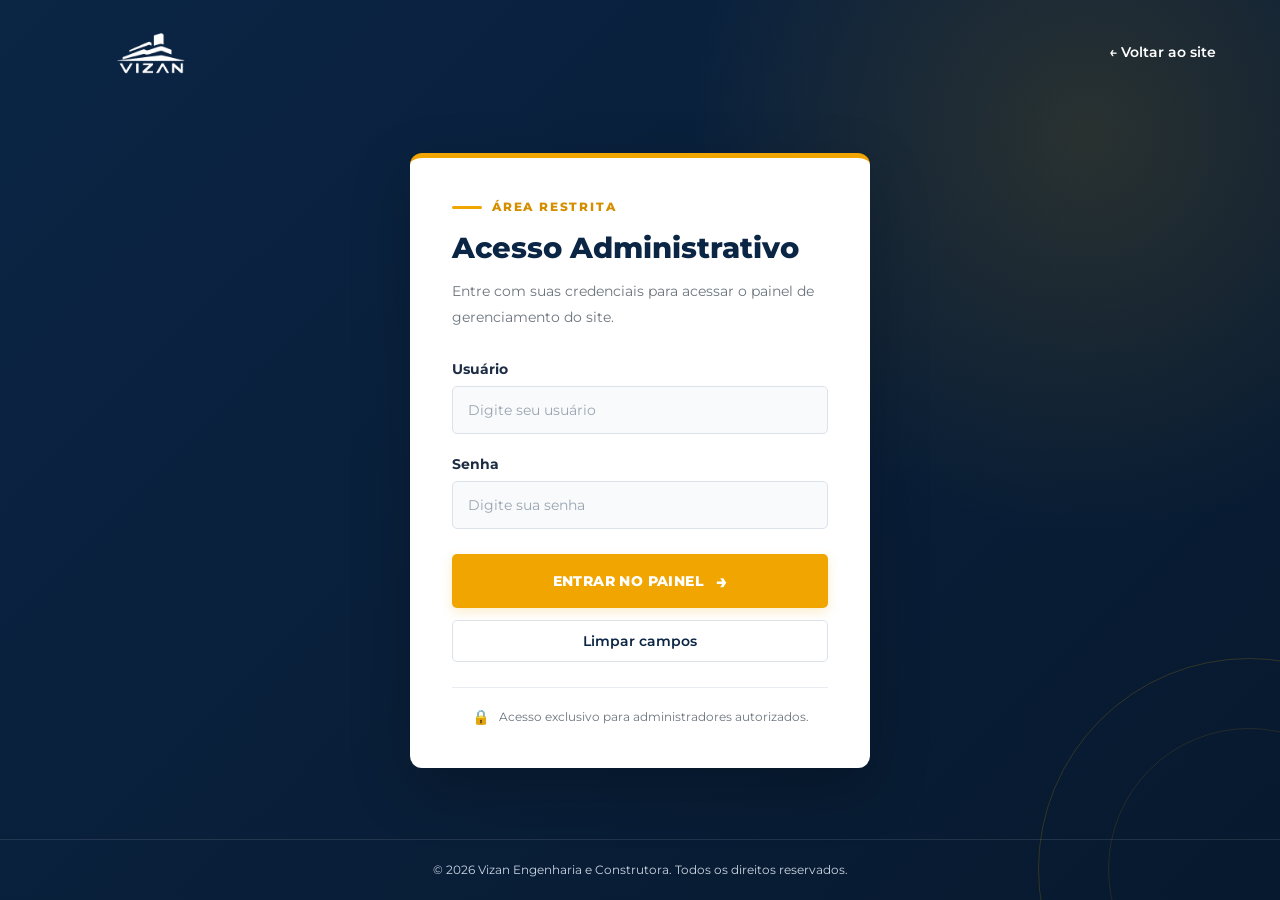
<file: vizanelogin.html>
<!DOCTYPE html>
<html lang="pt-br">

<head>
    <meta charset="UTF-8">
    <meta name="viewport" content="width=device-width, initial-scale=1.0">

    <link rel="preconnect" href="https://fonts.googleapis.com">
    <link rel="preconnect" href="https://fonts.gstatic.com" crossorigin>
    <link href="https://fonts.googleapis.com/css2?family=Montserrat:wght@400;500;600;700;800&display=swap" rel="stylesheet">

    <link rel="stylesheet" href="vizanelogin.css">

    <title>Login Administrativo | Vizan Engenharia</title>
</head>

<body>

    <main class="pagina-login">

        <!-- Fundo decorativo -->
        <div class="fundo-decorativo"></div>

        <!-- Cabeçalho -->
        <header class="cabecalho-login">
            <a href="vizane.html" aria-label="Voltar ao site principal">
                <img src="VIZAN.jpg.png" alt="Vizan Engenharia e Construtora">
            </a>

            <a href="index.html" class="link-voltar">
                ← Voltar ao site
            </a>
        </header>

        <!-- Formulário de login -->
        <section class="area-login">

            <div class="login-card">

                <div class="login-marca">
                    <span class="linha-decorativa"></span>
                    <p>ÁREA RESTRITA</p>
                </div>

                <h1>Acesso Administrativo</h1>

                <p class="login-descricao">
                    Entre com suas credenciais para acessar
                    o painel de gerenciamento do site.
                </p>

                <form name="login" method="POST" action="login.php">

                    <div class="campo-login">
                        <label for="login">Usuário</label>

                        <input
                            type="text"
                            id="login"
                            name="login"
                            placeholder="Digite seu usuário"
                            autocomplete="username"
                            required
                        >
                    </div>

                    <div class="campo-login">
                        <label for="senha">Senha</label>

                        <input
                            type="password"
                            id="senha"
                            name="senha"
                            placeholder="Digite sua senha"
                            autocomplete="current-password"
                            required
                        >
                    </div>

                    <button type="submit" class="btn-login">
                        Entrar no painel
                        <span aria-hidden="true">→</span>
                    </button>

                    <button type="reset" class="btn-cancelar">
                        Limpar campos
                    </button>

                </form>

                <div class="login-aviso">
                    <span aria-hidden="true">🔒</span>
                    <p>
                        Acesso exclusivo para administradores autorizados.
                    </p>
                </div>

            </div>

        </section>

        <!-- Rodapé -->
        <footer class="rodape-login">
            <p>
                &copy; 2026 Vizan Engenharia e Construtora.
                Todos os direitos reservados.
            </p>
        </footer>

    </main>

</body>
</html>
</file>
<file: vizane.css>
/* ===================================================
   RESET E CONFIGURAÇÕES GERAIS
   =================================================== */
* {
    margin: 0;
    padding: 0;
    box-sizing: border-box;
    font-family: 'Montserrat', sans-serif;
}

html {
    scroll-behavior: smooth;
}

body {
    background-color: #ffffff;
    color: #212529;
    line-height: 1.6;
}

/* Container ajustado para aproximar o menu das bordas */
.interface {
    max-width: 98%; /* Ocupa quase a largura total para aproximar das bordas */
    margin: 0 auto;
    padding: 0 10px;
}

/* ===================================================
   VARIÁVEIS DE CORES (PALETA VIZAN ENGENHARIA)
   =================================================== */
:root {
    --cor-principal: #0b2545;       /* Azul Marinho Nobre */
    --cor-secundaria: #f0a500;      /* Amarelo Ouro / Construção */
    --cor-secundaria-hover: #d48f00;
    --cor-texto-escuro: #1d2d44;
    --cor-texto-claro: #ffffff;
    --cor-texto-suave: #6c757d;
    --cor-texto-suave-azul: #cbd5e1;
    --fundo-claro: #ffffff;
    --fundo-cinza-leve: #f8fafc;
}

/* ===================================================
   1. TELA PRINCIPAL / HOME (AZUL / ESCURA)
   =================================================== */
.inicio {
    position: relative;
    width: 100%;
    min-height: 100vh;
    display: flex;
    flex-direction: column;
    justify-content: space-between;
    overflow: hidden;
}

.imagem-fundo {
    position: absolute;
    top: 0;
    left: 0;
    width: 100%;
    height: 100%;
    object-fit: cover;
    z-index: -2;
}

.degrade {
    position: absolute;
    top: 0;
    left: 0;
    width: 100%;
    height: 100%;
    background: linear-gradient(135deg, rgba(11, 37, 69, 0.92) 0%, rgba(0, 0, 0, 0.7) 100%);
    z-index: -1;
}

/* Header & Menu */
header {
    padding: 20px 0;
}

header .interface {
    display: flex;
    align-items: center;
    justify-content: space-between;
    gap: 19px;
}

/* LOGO MAIOR */
.logo img {
    max-height: 70px; /* Logo aumentada */
    width: auto;
    display: block;
    margin-right: -1px;
}

.menu-icon {
    display: none;
    font-size: 2rem;
    color: #ffffff;
    cursor: pointer;
}

#menu {
    display: none;
}

/* Menu Desktop em linha horizontal perfeita */
.menu-desktop ul {
    display: flex;
    align-items: center;
    list-style: none;
    gap: 25px; 
}

.menu-desktop ul li {
    white-space: nowrap; /* Garante que o texto fique em uma única linha horizontal */
}

/* BOTÕES DO MENU MAIORES */
.menu-desktop ul li a {
    color: #ffffff;
    text-decoration: none;
    font-weight: 600;
    font-size: 0.95rem; /* Fonte maior */
    text-transform: uppercase;
    letter-spacing: 0.5px;
    transition: color 0.3s ease;
    white-space: nowrap;
    display: inline-block;
}

.menu-desktop ul li a:hover {
    color: var(--cor-secundaria);
}

/* Botão Solicitar Orçamento */
.btn-solicitarorc button {
    padding: 14px 28px;
    background-color: var(--cor-secundaria);
    color: #ffffff;
    border: none;
    border-radius: 4px;
    font-weight: 700;
    font-size: 0.95rem; /* Botão maior */
    text-transform: uppercase;
    cursor: pointer;
    transition: all 0.3s ease;
    box-shadow: 0 4px 15px rgba(240, 165, 0, 0.3);
    white-space: nowrap;
}

.btn-solicitarorc button:hover {
    background-color: var(--cor-secundaria-hover);
    transform: translateY(-2px);
}

/* Conteúdo da Hero Banner (Espaçamento de 3px do canto esquerdo) */
.conteudo {
    max-width: 1200px;
    margin: 0 auto 0 0;
    padding-top: 100px;          
    padding-left: 80px;           /* <--- ESPAÇAMENTO DE 3PX */
    padding-right: 20px;
    padding-bottom: 80px;
    color: #ffffff;

    display: flex;
    flex-direction: column;
    justify-content: center;
    align-items: flex-start;
}

.conteudo h1 {
    font-size: 3.4rem;
    font-weight: 800;
    line-height: 1.2;
    margin-bottom: 20px;
    text-shadow: 0 2px 10px rgba(0, 0, 0, 0.5);
}

.conteudo p {
    font-size: 1.25rem;
    max-width: 600px;
    color: #e2e8f0;
    font-weight: 300;
}

/* ===================================================
   ESTILOS DE TÍTULO PARA SEÇÕES
   =================================================== */
section {
    padding: 100px 0;
}

.titulo-secao {
    text-align: center;
    margin-bottom: 50px;
}

.titulo-secao h2 {
    font-size: 2.3rem;
    font-weight: 800;
    text-transform: uppercase;
    letter-spacing: 1px;
    position: relative;
    display: inline-block;
    padding-bottom: 15px;
}

.titulo-secao h2::after {
    content: '';
    position: absolute;
    bottom: 0;
    left: 50%;
    transform: translateX(-50%);
    width: 60px;
    height: 4px;
    background-color: var(--cor-secundaria);
    border-radius: 2px;
}

.secao-branca .titulo-secao h2 {
    color: var(--cor-principal);
}

.secao-azul .titulo-secao h2 {
    color: var(--cor-texto-claro);
}

/* ===================================================
   2. QUEM SOMOS (SEÇÃO BRANCA)
   =================================================== */
#quem-somos {
    background-color: var(--fundo-claro);
}

.quem-somos-grid {
    display: grid;
    grid-template-columns: 1fr 1fr;
    gap: 50px;
    align-items: center;
}

.quem-somos-texto p {
    font-size: 1.05rem;
    color: var(--cor-texto-escuro);
    margin-bottom: 20px;
}

.estatisticas {
    display: flex;
    gap: 30px;
    margin-top: 30px;
}

.estatistica-item h3 {
    font-size: 2.2rem;
    color: var(--cor-secundaria);
    font-weight: 800;
}

.estatistica-item p {
    font-size: 0.85rem;
    text-transform: uppercase;
    font-weight: 600;
    color: var(--cor-texto-suave);
}

.quem-somos-card {
    background: var(--fundo-cinza-leve);
    padding: 40px;
    border-left: 5px solid var(--cor-principal);
    border-radius: 8px;
    box-shadow: 0 4px 15px rgba(0, 0, 0, 0.03);
}

.quem-somos-card h3 {
    color: var(--cor-principal);
    margin-bottom: 15px;
}

.quem-somos-card p {
    color: var(--cor-texto-escuro);
}

/* ===================================================
   3. SERVIÇOS (SEÇÃO AZUL)
   =================================================== */
#servicos {
    background-color: var(--cor-principal);
    color: var(--cor-texto-claro);
}

.servicos-grid {
    display: grid;
    grid-template-columns: repeat(auto-fit, minmax(280px, 1fr));
    gap: 30px;
}

.servico-card {
    background-color: rgba(255, 255, 255, 0.05);
    border: 1px solid rgba(255, 255, 255, 0.1);
    padding: 40px 30px;
    border-radius: 8px;
    transition: transform 0.3s ease, background-color 0.3s ease;
}

.servico-card:hover {
    transform: translateY(-8px);
    background-color: rgba(255, 255, 255, 0.1);
}

.servico-icone {
    font-size: 2.5rem;
    margin-bottom: 20px;
    display: inline-block;
}

.servico-card h3 {
    font-size: 1.3rem;
    color: var(--cor-secundaria);
    margin-bottom: 15px;
    font-weight: 700;
}

.servico-card p {
    color: var(--cor-texto-suave-azul);
    font-size: 0.95rem;
}

/* ===================================================
   4. PROJETOS (SEÇÃO BRANCA)
   =================================================== */
#projetos {
    background-color: var(--fundo-claro);
}

.projetos-grid {
    display: grid;
    grid-template-columns: repeat(auto-fit, minmax(320px, 1fr));
    gap: 30px;
}

.projeto-card {
    background-color: var(--fundo-cinza-leve);
    border: 1px solid #e2e8f0;
    border-radius: 8px;
    overflow: hidden;
    box-shadow: 0 4px 15px rgba(0, 0, 0, 0.03);
    transition: transform 0.3s ease;
}

.projeto-card:hover {
    transform: translateY(-5px);
}

.projeto-info {
    padding: 25px;
}

.projeto-info span {
    font-size: 0.8rem;
    font-weight: 700;
    color: var(--cor-secundaria);
    text-transform: uppercase;
    letter-spacing: 1px;
}

.projeto-info h3 {
    font-size: 1.25rem;
    color: var(--cor-principal);
    margin: 8px 0;
}

.projeto-info p {
    color: var(--cor-texto-suave);
    font-size: 0.9rem;
}

/* ===================================================
   5. ONDE ESTAMOS (SEÇÃO AZUL - PENÚLTIMA)
   =================================================== */
#onde-estamos {
    background-color: var(--cor-principal);
    color: var(--cor-texto-claro);
}

.onde-estamos-grid {
    display: grid;
    grid-template-columns: 1fr 1fr;
    gap: 40px;
    align-items: center;
}

.info-item {
    display: flex;
    align-items: flex-start;
    gap: 15px;
    margin-bottom: 25px;
}

.info-item span {
    font-size: 1.5rem;
}

.info-item h4 {
    color: var(--cor-secundaria);
    font-size: 1.1rem;
    margin-bottom: 5px;
}

.info-item p {
    color: var(--cor-texto-suave-azul);
    font-size: 0.95rem;
}

.mapa-box {
    background: rgba(255, 255, 255, 0.05);
    border: 1px solid rgba(255, 255, 255, 0.1);
    color: #ffffff;
    padding: 50px;
    border-radius: 8px;
    text-align: center;
}

.mapa-box h3 {
    margin-bottom: 15px;
    color: var(--cor-secundaria);
}

.mapa-box p {
    color: var(--cor-texto-suave-azul);
}

/* ===================================================
   6. CONTATO & ORÇAMENTO (SEÇÃO AZUL - ÚLTIMA)
   =================================================== */

/* ===================================================
   6. CONTATO & ORÇAMENTO
   =================================================== */

#contato {
    background: linear-gradient(
        135deg,
        #0b2545 0%,
        #07192e 100%
    );

    color: #ffffff;
    padding: 100px 0;

    border-top: 1px solid rgba(255, 255, 255, 0.08);
}

/* CAIXA DO FORMULÁRIO */

.contato-form-container {
    max-width: 750px;
    width: 100%;

    margin: 0 auto;

    background-color: #ffffff;

    padding: 45px;

    border-radius: 12px;

    border-top: 5px solid var(--cor-secundaria);

    box-shadow: 0 15px 40px rgba(0, 0, 0, 0.25);
}

/* DESCRIÇÃO */

.contato-descricao {
    text-align: center;
    margin-bottom: 35px;
}

.contato-descricao h3 {
    color: var(--cor-principal);
    font-size: 1.5rem;
    font-weight: 800;
    margin-bottom: 12px;
}

.contato-descricao p {
    color: var(--cor-texto-suave);
    font-size: 0.95rem;
    line-height: 1.7;
}

/* CAMPOS DO FORMULÁRIO */

.form-grupo {
    margin-bottom: 20px;
}

.form-grupo input,
.form-grupo textarea {
    width: 100%;

    padding: 16px;

    background-color: #f8fafc;

    border: 1px solid #dce3eb;
    border-radius: 6px;

    font-size: 0.95rem;
    color: var(--cor-texto-escuro);

    outline: none;

    transition: all 0.3s ease;
}

/* EFEITO AO SELECIONAR UM CAMPO */

.form-grupo input:focus,
.form-grupo textarea:focus {
    border-color: var(--cor-secundaria);

    background-color: #ffffff;

    box-shadow: 0 0 0 3px rgba(240, 165, 0, 0.12);
}

/* ÁREA DE MENSAGEM */

.form-grupo textarea {
    min-height: 140px;
    resize: vertical;
}

/* PLACEHOLDER */

.form-grupo input::placeholder,
.form-grupo textarea::placeholder {
    color: #8994a3;
}

/* BOTÃO ENVIAR */

.btn-enviar {
    width: 100%;

    padding: 16px;

    background-color: var(--cor-secundaria);
    color: #ffffff;

    border: none;
    border-radius: 6px;

    font-size: 0.95rem;
    font-weight: 800;

    text-transform: uppercase;

    cursor: pointer;

    transition: all 0.3s ease;
}

.btn-enviar:hover {
    background-color: var(--cor-secundaria-hover);

    transform: translateY(-2px);

    box-shadow: 0 5px 15px rgba(240, 165, 0, 0.25);
}

/* MENSAGEM DE RETORNO */

#retornoOrcamento {
    margin-top: 15px;
    text-align: center;
    font-size: 0.9rem;
    color: var(--cor-principal);
}

/* ===================================================
   RESPONSIVIDADE DO ORÇAMENTO
   =================================================== */

@media (max-width: 768px) {

    #contato {
        padding: 65px 15px;
    }

    .contato-form-container {
        padding: 30px 22px;
    }

    .contato-descricao h3 {
        font-size: 1.25rem;
    }

    .contato-descricao p {
        font-size: 0.88rem;
    }

    .form-grupo input,
    .form-grupo textarea {
        padding: 14px;
        font-size: 0.9rem;
    }

    .btn-enviar {
        padding: 15px;
    }
}

@media (max-width: 480px) {

    .contato-form-container {
        padding: 25px 18px;
    }

    .contato-descricao {
        margin-bottom: 25px;
    }

}


/* ===================================================
   RESPONSIVIDADE (MOBILE / TABLETS)
   =================================================== */
/* ===================================================
   RESPONSIVIDADE (MOBILE / TABLETS)
   =================================================== */
@media (max-width: 1024px) {
    .menu-desktop ul {
        gap: 15px;
    }

    .menu-desktop ul li a {
        font-size: 0.85rem;
    }
}

@media (max-width: 768px) {

    /* Cabeçalho como referência para o menu */
    header {
        position: relative;
        z-index: 1000;
    }

    header .interface {
        display: flex;
        align-items: center;
        justify-content: space-between;
        flex-wrap: wrap;
        gap: 10px;
    }

    /* Ícone do menu hamburguer */
    .menu-icon {
        display: block;
        color: #ffffff;
        font-size: 2rem;
        cursor: pointer;
        line-height: 1;
        padding: 5px 10px;
        z-index: 1002;
        user-select: none;
    }

    /* Checkbox invisível, mas funcional */
    #menu {
        display: none;
    }

    /* Menu fechado por padrão */
    .menu-desktop {
        display: none;
        position: absolute;
        top: 100%;
        left: 0;
        width: 100%;
        background-color: var(--cor-principal);
        padding: 20px;
        box-shadow: 0 10px 15px rgba(0, 0, 0, 0.3);
        z-index: 1001;
    }

    /* Links organizados na vertical */
    .menu-desktop ul {
        display: flex;
        flex-direction: column;
        align-items: center;
        gap: 15px;
        list-style: none;
    }

    .menu-desktop ul li {
        width: 100%;
        text-align: center;
    }

    .menu-desktop ul li a {
        display: block;
        padding: 8px 10px;
        font-size: 1rem;
        color: #ffffff;
        text-decoration: none;
        white-space: normal;
    }

    .menu-desktop ul li a:hover {
        color: var(--cor-secundaria);
    }

    /* Abre o menu quando o checkbox está marcado */
    #menu:checked ~ .menu-desktop {
        display: block;
    }

    /* Oculta o botão original no cabeçalho mobile */
    .btn-solicitarorc {
        display: none;
    }

    /* Exibe o botão adicional de orçamento no menu mobile */
    .orcamento-mobile {
        display: block;
        width: 100%;
        margin-top: 10px;
        text-align: center;
    }

    .menu-desktop ul li.orcamento-mobile a {
        display: inline-block;
        width: auto;
        padding: 12px 20px;
        background-color: var(--cor-secundaria);
        color: #ffffff;
        border-radius: 4px;
        font-weight: 700;
        text-transform: uppercase;
        text-decoration: none;
    }

    .menu-desktop ul li.orcamento-mobile a:hover {
        background-color: var(--cor-secundaria-hover);
        color: #ffffff;
    }

    /* Ajustes do conteúdo principal */
    .conteudo {
        padding-top: 80px;
        padding-left: 20px;
        padding-right: 20px;
    }

    .conteudo h1 {
        font-size: 2.2rem;
    }

    .quem-somos-grid,
    .onde-estamos-grid {
        grid-template-columns: 1fr;
    }

    section {
        padding: 60px 0;
    }
}

/* Botão de orçamento oculto fora do menu mobile */
.orcamento-mobile {
    display: none;
}
/* =========================
   IMAGENS 
========================= */

/* Deixa esta regra somente para imagens
   que não sejam a imagem de fundo */

img:not(.imagem-fundo) {
    max-width: 100%;
    height: auto;
}


#menu{
    display: none;
}


/* =========================================
   7. RODAPÉ - VIZAN ENGENHARIA
   ========================================= */

.rodape {
    background-color: #07192e;
    color: #ffffff;
    padding: 60px 0 0;
    border-top: 4px solid var(--cor-secundaria);
}

/* Organização das colunas */

.rodape-conteudo {
    display: grid;
    grid-template-columns: 1.5fr 1fr 1.5fr;
    gap: 50px;
    padding-bottom: 45px;
}

/* Logo e descrição */

.rodape-logo {
    display: inline-block;
    margin-bottom: 20px;
}

.rodape-logo img {
    max-width: 200px;
    max-height: 85px;
    width: auto;
    height: auto;
    object-fit: contain;
}

.rodape-marca p {
    max-width: 350px;
    color: var(--cor-texto-suave-azul);
    font-size: 0.9rem;
    line-height: 1.8;
}

/* Títulos */

.rodape h3 {
    color: var(--cor-secundaria);
    font-size: 1.1rem;
    font-weight: 700;
    margin-bottom: 22px;
    position: relative;
    padding-bottom: 12px;
}

.rodape h3::after {
    content: "";
    position: absolute;
    left: 0;
    bottom: 0;
    width: 40px;
    height: 3px;
    background-color: var(--cor-secundaria);
    border-radius: 2px;
}

/* Links rápidos */

.rodape-links ul {
    list-style: none;
}

.rodape-links ul li {
    margin-bottom: 10px;
}

.rodape-links ul li a {
    color: var(--cor-texto-suave-azul);
    text-decoration: none;
    font-size: 0.9rem;
    transition: color 0.3s ease,
                padding-left 0.3s ease;
}

.rodape-links ul li a:hover {
    color: var(--cor-secundaria);
    padding-left: 6px;
}

/* Informações de contato */

.rodape-contato p {
    display: flex;
    align-items: flex-start;
    gap: 10px;
    color: var(--cor-texto-suave-azul);
    font-size: 0.9rem;
    margin-bottom: 15px;
    overflow-wrap: anywhere;
}

.rodape-contato p span {
    flex-shrink: 0;
}

.rodape-contato p a {
    color: var(--cor-texto-suave-azul);
    text-decoration: none;
    transition: color 0.3s ease;
}

.rodape-contato p a:hover {
    color: var(--cor-secundaria);
}

/* Botão de orçamento */

.rodape-botao {
    display: inline-block;
    margin-top: 10px;
    padding: 12px 20px;
    background-color: var(--cor-secundaria);
    color: #ffffff;
    text-decoration: none;
    text-transform: uppercase;
    font-size: 0.8rem;
    font-weight: 700;
    border-radius: 4px;
    transition: background-color 0.3s ease,
                transform 0.3s ease;
}

.rodape-botao:hover {
    background-color: var(--cor-secundaria-hover);
    transform: translateY(-2px);
}

/* Faixa inferior */

.rodape-final {
    border-top: 1px solid rgba(255, 255, 255, 0.12);
    padding: 22px 0;
    display: flex;
    align-items: center;
    justify-content: space-between;
    gap: 20px;
}

.rodape-final p {
    color: #aebdce;
    font-size: 0.8rem;
}

.rodape-final a {
    color: var(--cor-secundaria);
    text-decoration: none;
    font-size: 0.85rem;
    font-weight: 600;
    transition: color 0.3s ease;
}

.rodape-final a:hover {
    color: #ffffff;
}

/* =========================================
   RESPONSIVIDADE DO RODAPÉ
   ========================================= */

@media (max-width: 768px) {

    .rodape {
        padding-top: 45px;
    }

    .rodape-conteudo {
        grid-template-columns: 1fr 1fr;
        gap: 35px 25px;
        padding-bottom: 35px;
    }

    .rodape-marca {
        grid-column: 1 / -1;
    }

    .rodape-marca p {
        max-width: 100%;
    }

    .rodape-logo img {
        max-width: 180px;
    }

    .rodape-final {
        flex-direction: column;
        text-align: center;
        gap: 10px;
    }
}

@media (max-width: 480px) {

    .rodape-conteudo {
        grid-template-columns: 1fr;
        gap: 30px;
    }

    .rodape-marca {
        grid-column: auto;
    }

    .rodape h3 {
        margin-bottom: 18px;
    }

    .rodape-final {
        padding: 20px 5px;
    }

    .rodape-final p {
        font-size: 0.75rem;
    }
}


/* Rolagem suave ao clicar no menu */
html {
    scroll-behavior: smooth;
}

/* Estado inicial */
.animar-secao {
    opacity: 0;
    transform: translateY(35px);
    transition:
        opacity 0.8s ease,
        transform 0.8s ease;
}

/* Estado após entrar na tela */
.animar-secao.secao-visivel {
    opacity: 1;
    transform: translateY(0);
}

/* Respeita a preferência por menos animações */
@media (prefers-reduced-motion: reduce) {
    html {
        scroll-behavior: auto;
    }

    .animar-secao {
        opacity: 1;
        transform: none;
        transition: none;
    }
}

/* Ações do rodapé */
.rodape-acoes {
    display: flex;
    align-items: center;
    justify-content: center;
    gap: 15px;
    flex-wrap: wrap;
}

/* Link para voltar ao topo */
.rodape-voltar {
    color: var(--cor-secundaria);
    text-decoration: none;
    font-size: 0.85rem;
    font-weight: 600;
    transition: color 0.3s ease;
}

.rodape-voltar:hover {
    color: #ffffff;
}

/* Botão de login administrativo */
.rodape-login {
    display: inline-flex;
    align-items: center;
    justify-content: center;
    gap: 8px;
    padding: 10px 16px;

    background-color: transparent;
    color: var(--cor-secundaria);

    border: 1px solid var(--cor-secundaria);
    border-radius: 5px;

    text-decoration: none;
    font-size: 0.82rem;
    font-weight: 700;

    transition:
        background-color 0.3s ease,
        color 0.3s ease,
        transform 0.3s ease;
}

.rodape-login:hover {
    background-color: var(--cor-secundaria);
    color: #07192e;
    transform: translateY(-2px);
}

/* Ajustes para telas pequenas */
@media (max-width: 768px) {
    .rodape-final {
        flex-direction: column;
        align-items: center;
        text-align: center;
    }

    .rodape-acoes {
        flex-direction: column;
        gap: 15px;
    }

    .rodape-login {
        width: fit-content;
    }
}
</file>
<file: dashboard.css>
*{margin:0;padding:0;box-sizing:border-box;font-family:'Montserrat',sans-serif}
:root{--navy:#0b2545;--navy2:#07192e;--gold:#f0a500;--gold-hover:#d48f00;--ink:#1d2d44;--muted:#6c757d;--paper:#fff;--bg:#f4f6f9;--line:#e7ebf0}
body{background:var(--bg);color:var(--ink);min-height:100vh;font-size:14px}
button,input,select,textarea{font:inherit}
button{cursor:pointer}
.layout{min-height:100vh}
.sidebar{width:260px;background:linear-gradient(180deg,var(--navy),var(--navy2));color:#fff;position:fixed;inset:0 auto 0 0;display:flex;flex-direction:column;padding:27px 18px;z-index:20}
.brand{height:82px;display:flex;align-items:center;justify-content:center;margin-bottom:27px}
.brand img{max-width:180px;max-height:75px;object-fit:contain}
.side-caption,.eyebrow{font-size:10px;letter-spacing:1.35px;font-weight:800;color:#8c9caf}
.side-caption{padding:0 12px 13px;color:#9eafc3}
.menu{display:grid;gap:7px}
.nav-link,.logout{border:0;background:transparent;color:#dce5ef;text-align:left;padding:14px 13px;border-radius:7px;display:flex;align-items:center;gap:12px;font-weight:600;font-size:12px;transition:.2s}
.nav-link>span{font-size:18px;width:20px;text-align:center;color:#d9b45e}
.nav-link:hover,.nav-link.active{background:rgba(255,255,255,.11);color:#fff}
.nav-link.active{box-shadow:inset 3px 0 var(--gold)}
.menu-count{margin-left:auto;background:var(--gold);color:var(--navy2);padding:3px 7px;border-radius:20px;font-size:10px}
.sidebar-bottom{margin-top:auto;display:grid;gap:8px}
.site-link,.logout{padding:13px;color:#e4eaf1;text-decoration:none;font-size:12px}
.logout{border-top:1px solid rgba(255,255,255,.12);border-radius:0;color:#f4c3b9}
.main{margin-left:260px;min-height:100vh;padding:0 38px;display:flex;flex-direction:column}
.topbar{height:105px;display:flex;align-items:center;justify-content:space-between;border-bottom:1px solid var(--line);margin-bottom:30px}
.topbar h1{font-size:23px;color:var(--navy);margin-top:5px}
.admin-mini{display:flex;align-items:center;gap:10px}.admin-mini strong,.admin-mini small{display:block}.admin-mini strong{font-size:12px}.admin-mini small{font-size:10px;color:var(--muted);margin-top:3px}
.avatar,.profile-avatar{background:var(--navy);color:var(--gold);border-radius:50%;display:grid;place-items:center;font-weight:800}
.avatar{width:39px;height:39px}.mobile-menu{display:none}
.page{display:none;animation:appear .25s ease}.page.active{display:block}
@keyframes appear{from{opacity:.5;transform:translateY(5px)}to{opacity:1;transform:none}}
.welcome{background:linear-gradient(115deg,var(--navy),#123b65);color:#fff;padding:31px 34px;border-radius:10px;display:flex;align-items:center;justify-content:space-between;overflow:hidden;position:relative}
.welcome:after{content:"";position:absolute;width:260px;height:260px;border:1px solid #ffffff18;border-radius:50%;right:70px;top:-140px}
.welcome h2{font-size:22px;margin:9px 0}.welcome p{font-size:12px;color:#d3deea;line-height:1.7}.gold{color:var(--gold)}
.welcome-mark{font-size:24px;font-weight:800;letter-spacing:4px;color:#ffffff30;text-align:center}.welcome-mark span{display:block;font-size:9px;letter-spacing:3px}
.stats{display:grid;grid-template-columns:repeat(4,1fr);gap:15px;margin:22px 0}
.stat-card,.panel{background:var(--paper);border:1px solid var(--line);border-radius:9px}
.stat-card{padding:19px}.stat-card span,.stat-card small{display:block;color:var(--muted);font-size:11px}.stat-card strong{display:block;color:var(--navy);font-size:28px;margin:10px 0 5px}.stat-card .gold-number{color:var(--gold-hover)}
.content-grid{display:grid;grid-template-columns:1.5fr 1fr;gap:18px}.panel{padding:22px;margin-bottom:18px}.panel h3{font-size:15px;color:var(--navy);margin-bottom:17px}
.panel-heading{display:flex;align-items:center;justify-content:space-between;margin-bottom:15px}.panel-heading h3{margin:5px 0 0}.text-action{border:0;background:none;color:#a36f00;font-weight:700;font-size:11px}
.quick-panel h3{margin-top:6px}.quick-action{display:flex;align-items:center;gap:12px;width:100%;padding:13px 0;border:0;border-top:1px solid var(--line);background:none;text-align:left;color:var(--navy)}.quick-action>span{width:35px;height:35px;border-radius:7px;background:#fff6df;color:#a36f00;display:grid;place-items:center;font-size:18px}.quick-action b,.quick-action small{display:block}.quick-action b{font-size:11px}.quick-action small{font-size:10px;color:var(--muted);margin-top:4px}.quick-action i{margin-left:auto;font-style:normal;color:var(--gold-hover)}
.table-wrap{overflow-x:auto}table{border-collapse:collapse;width:100%;min-width:550px}th{text-align:left;color:#8491a0;font-size:9px;text-transform:uppercase;letter-spacing:.7px;padding:12px 10px;border-bottom:1px solid var(--line)}td{padding:13px 10px;border-bottom:1px solid #f0f2f5;font-size:11px;color:#465365}tr:last-child td{border-bottom:0}
.status{display:inline-block;padding:5px 8px;border-radius:20px;font-size:9px;font-weight:700;background:#fff4d9;color:#946500}.status.respondido{background:#e6f5ec;color:#287448}.status.analise{background:#e8f0fb;color:#315d91}
.section-intro{display:flex;justify-content:space-between;align-items:center;margin:5px 0 22px}.section-intro h2{font-size:22px;color:var(--navy);margin:7px 0}.section-intro p,.muted{color:var(--muted);font-size:11px;line-height:1.7}
.content-editor,.user-layout{display:grid;grid-template-columns:1fr 1fr;gap:18px}.content-editor .panel,.user-layout .panel{min-width:0}
label{display:block;font-size:11px;font-weight:700;color:#435166;margin:15px 0 7px}
input,select,textarea{width:100%;border:1px solid #dce2e9;border-radius:6px;padding:11px 12px;background:#fff;color:var(--ink);font-size:11px;outline:none}
input:focus,select:focus,textarea:focus{border-color:var(--gold);box-shadow:0 0 0 3px #f0a5001c}textarea{resize:vertical;line-height:1.7}
.primary-btn{background:var(--gold);border:0;color:var(--navy2);font-weight:800;font-size:11px;padding:12px 17px;border-radius:5px;margin-top:16px;transition:.2s}.primary-btn:hover{background:var(--gold-hover);transform:translateY(-1px)}
.form-feedback{font-size:10px;color:#287448;margin-top:10px;min-height:14px}
.upload-area{border:1px dashed #c8d1dc;border-radius:7px;min-height:105px;display:flex;flex-direction:column;align-items:center;justify-content:center;gap:5px;cursor:pointer;background:#fafbfd}.upload-area input{display:none}.upload-area b{font-size:11px;color:var(--navy)}.upload-area small{font-size:9px;color:var(--muted)}.upload-icon{font-size:22px;color:#b17a00}
.preview-box{height:120px;border-radius:6px;background:#f3f5f8;margin-top:12px;display:grid;place-items:center;overflow:hidden;color:#9aa5b1;font-size:10px}.preview-box img{width:100%;height:100%;object-fit:contain}
.gallery-panel{margin-top:2px}.image-list{display:flex;gap:12px;flex-wrap:wrap}.image-thumb{width:145px;border:1px solid var(--line);border-radius:7px;overflow:hidden}.image-thumb img{width:100%;height:85px;object-fit:cover}.image-thumb p{font-size:9px;padding:8px;line-height:1.5}.empty-state{color:var(--muted);font-size:11px;padding:12px 0}
.filters{display:flex;gap:10px;margin-bottom:15px}.filters input{max-width:350px}.filters select{max-width:180px}
.small-btn{border:1px solid #dce2e9;background:#fff;color:var(--navy);padding:7px 9px;border-radius:5px;font-size:9px;font-weight:700}.small-btn:hover{border-color:var(--gold)}.delete-btn{color:#a43d32;border-color:#f0d9d6}
.note,.security-note{font-size:10px;color:var(--muted);line-height:1.7;margin:0 2px 20px}.tag{font-size:9px;color:#966b08;background:#fff5db;padding:6px 9px;border-radius:20px;font-weight:700}
.profile-panel{max-width:620px}.profile-heading{display:flex;align-items:center;gap:15px;padding-bottom:20px;border-bottom:1px solid var(--line)}.profile-avatar{width:58px;height:58px;font-size:21px}.profile-heading h3{margin:0 0 5px}
.profile-form{max-width:420px;padding-top:8px}.main-footer{margin-top:auto;padding:25px 0 18px;text-align:center;color:#98a2ad;font-size:9px}
@media(max-width:1050px){.sidebar{width:225px}.main{margin-left:225px;padding:0 24px}.stats{grid-template-columns:repeat(2,1fr)}}
@media(max-width:760px){.sidebar{transform:translateX(-100%);transition:transform .25s;width:270px}.sidebar.open{transform:translateX(0)}.main{margin-left:0;padding:0 16px}.topbar{height:85px;gap:12px}.mobile-menu{display:block;border:0;background:var(--navy);color:white;border-radius:5px;padding:9px 11px}.topbar>div:first-of-type{margin-right:auto}.topbar h1{font-size:18px}.admin-mini small{display:none}.welcome{padding:24px 20px}.welcome-mark{display:none}.welcome h2{font-size:18px}.content-grid,.content-editor,.user-layout{grid-template-columns:1fr}.stats{gap:10px}.stat-card{padding:15px}.stat-card strong{font-size:23px}.filters{flex-direction:column}.filters input,.filters select{max-width:none}.section-intro h2{font-size:19px}}
</file>
<file: vizanelogin.css>
/* =========================================
   VIZAN ENGENHARIA - LOGIN ADMINISTRATIVO
   ========================================= */

/* Variáveis da identidade visual */
:root {
    --cor-principal: #0b2545;
    --cor-secundaria: #f0a500;
    --cor-secundaria-hover: #d48f00;
    --cor-texto-escuro: #1d2d44;
    --cor-texto-suave: #6c757d;
    --cor-texto-claro: #ffffff;
}

/* Reset geral */
* {
    margin: 0;
    padding: 0;
    box-sizing: border-box;
    font-family: 'Montserrat', sans-serif;
}

html {
    min-height: 100%;
    scroll-behavior: smooth;
}

body {
    min-height: 100vh;
    background-color: var(--cor-principal);
    color: var(--cor-texto-escuro);
}

/* Estrutura principal */
.pagina-login {
    position: relative;
    min-height: 100vh;
    display: flex;
    flex-direction: column;
    overflow: hidden;
    isolation: isolate;
}

/* Fundo decorativo */
.fundo-decorativo {
    position: absolute;
    inset: 0;
    z-index: -1;

    background:
        radial-gradient(
            circle at 85% 15%,
            rgba(240, 165, 0, 0.14),
            transparent 30%
        ),
        linear-gradient(
            135deg,
            #0b2545 0%,
            #07192e 100%
        );
}

/* Detalhes decorativos */
.fundo-decorativo::before {
    content: "";
    position: absolute;
    width: 420px;
    height: 420px;
    right: -180px;
    bottom: -180px;

    border: 1px solid rgba(240, 165, 0, 0.18);
    border-radius: 50%;
}

.fundo-decorativo::after {
    content: "";
    position: absolute;
    width: 280px;
    height: 280px;
    right: -110px;
    bottom: -110px;

    border: 1px solid rgba(240, 165, 0, 0.12);
    border-radius: 50%;
}

/* Cabeçalho */
.cabecalho-login {
    width: 100%;
    padding: 25px 5%;
    display: flex;
    align-items: center;
    justify-content: space-between;
    gap: 20px;
}

.cabecalho-login img {
    display: block;
    width: auto;
    max-width: 190px;
    max-height: 75px;
    object-fit: contain;
}

.link-voltar {
    color: #ffffff;
    text-decoration: none;
    font-size: 0.85rem;
    font-weight: 600;
    transition: color 0.3s ease;
}

.link-voltar:hover {
    color: var(--cor-secundaria);
}

/* Área central */
.area-login {
    flex: 1;
    display: flex;
    justify-content: center;
    align-items: center;
    padding: 35px 20px 55px;
}

/* Cartão de login */
.login-card {
    width: 100%;
    max-width: 460px;
    padding: 42px;

    background-color: #ffffff;
    border-radius: 12px;
    border-top: 5px solid var(--cor-secundaria);

    box-shadow: 0 20px 60px rgba(0, 0, 0, 0.22);

    animation: entradaSuave 0.7s ease-out;
}

/* Identificação da área administrativa */
.login-marca {
    display: flex;
    align-items: center;
    gap: 10px;
    margin-bottom: 15px;
}

.linha-decorativa {
    display: inline-block;
    width: 30px;
    height: 3px;
    background-color: var(--cor-secundaria);
    border-radius: 5px;
}

.login-marca p {
    color: var(--cor-secundaria-hover);
    font-size: 0.72rem;
    font-weight: 800;
    letter-spacing: 1.8px;
}

/* Título e descrição */
.login-card h1 {
    color: var(--cor-principal);
    font-size: 1.8rem;
    font-weight: 800;
    line-height: 1.3;
    margin-bottom: 12px;
}

.login-descricao {
    color: var(--cor-texto-suave);
    font-size: 0.9rem;
    line-height: 1.8;
    margin-bottom: 30px;
}

/* Formulário */
.login-card form {
    display: flex;
    flex-direction: column;
    align-items: stretch;
    width: 100%;
}

.campo-login {
    display: flex;
    flex-direction: column;
    margin-bottom: 22px;
}

.campo-login label {
    color: var(--cor-texto-escuro);
    font-size: 0.85rem;
    font-weight: 700;
    margin-bottom: 9px;
}

.campo-login input {
    width: 100%;
    padding: 14px 15px;

    color: var(--cor-texto-escuro);
    background-color: #f8fafc;

    border: 1px solid #dbe2ea;
    border-radius: 5px;
    outline: none;

    font-size: 0.9rem;

    transition:
        border-color 0.3s ease,
        box-shadow 0.3s ease,
        background-color 0.3s ease;
}

.campo-login input::placeholder {
    color: #9aa5b1;
}

.campo-login input:focus {
    background-color: #ffffff;
    border-color: var(--cor-secundaria);
    box-shadow: 0 0 0 3px rgba(240, 165, 0, 0.15);
}

/* Botão de entrar */
.btn-login {
    width: 100%;
    padding: 15px 18px;
    margin-top: 3px;

    display: flex;
    align-items: center;
    justify-content: center;
    gap: 12px;

    background-color: var(--cor-secundaria);
    color: #ffffff;

    border: none;
    border-radius: 5px;

    font-size: 0.9rem;
    font-weight: 800;
    text-transform: uppercase;
    letter-spacing: 0.4px;

    cursor: pointer;

    box-shadow: 0 4px 12px rgba(240, 165, 0, 0.2);

    transition:
        background-color 0.3s ease,
        transform 0.3s ease,
        box-shadow 0.3s ease;
}

.btn-login:hover {
    background-color: var(--cor-secundaria-hover);
    transform: translateY(-2px);
    box-shadow: 0 7px 18px rgba(240, 165, 0, 0.28);
}

.btn-login:active {
    transform: scale(0.98);
}

.btn-login span {
    font-size: 1.2rem;
}

/* Botão de limpar */
.btn-cancelar {
    width: 100%;
    margin-top: 12px;
    padding: 12px;

    background-color: transparent;
    color: var(--cor-principal);

    border: 1px solid #dbe2ea;
    border-radius: 5px;

    font-size: 0.85rem;
    font-weight: 600;

    cursor: pointer;
    transition:
        background-color 0.3s ease,
        border-color 0.3s ease;
}

.btn-cancelar:hover {
    background-color: #f8fafc;
    border-color: var(--cor-principal);
}

/* Aviso de acesso restrito */
.login-aviso {
    display: flex;
    align-items: flex-start;
    justify-content: center;
    gap: 9px;

    margin-top: 25px;
    padding-top: 20px;

    border-top: 1px solid #e9edf2;
}

.login-aviso span {
    font-size: 0.9rem;
}

.login-aviso p {
    color: var(--cor-texto-suave);
    font-size: 0.72rem;
    line-height: 1.6;
}

/* Rodapé */
.rodape-login {
    padding: 20px;
    text-align: center;
    border-top: 1px solid rgba(255, 255, 255, 0.1);
}

.rodape-login p {
    color: #cbd5e1;
    font-size: 0.75rem;
    line-height: 1.7;
}

/* Animação de entrada */
@keyframes entradaSuave {
    from {
        opacity: 0;
        transform: translateY(18px);
    }

    to {
        opacity: 1;
        transform: translateY(0);
    }
}

/* Responsividade */
@media (max-width: 600px) {
    .cabecalho-login {
        padding: 20px;
    }

    .cabecalho-login img {
        max-width: 145px;
        max-height: 60px;
    }

    .link-voltar {
        font-size: 0.75rem;
    }

    .area-login {
        padding: 25px 18px 40px;
    }

    .login-card {
        max-width: 430px;
        padding: 30px 24px;
    }

    .login-card h1 {
        font-size: 1.5rem;
    }

    .login-descricao {
        font-size: 0.85rem;
    }
}

@media (max-width: 360px) {
    .cabecalho-login {
        flex-direction: column;
        align-items: flex-start;
    }

    .login-card {
        padding: 25px 18px;
    }
}

/* Acessibilidade */
@media (prefers-reduced-motion: reduce) {
    html {
        scroll-behavior: auto;
    }

    .login-card {
        animation: none;
    }

    *,
    *::before,
    *::after {
        transition-duration: 0.01ms !important;
    }
}
</file>
